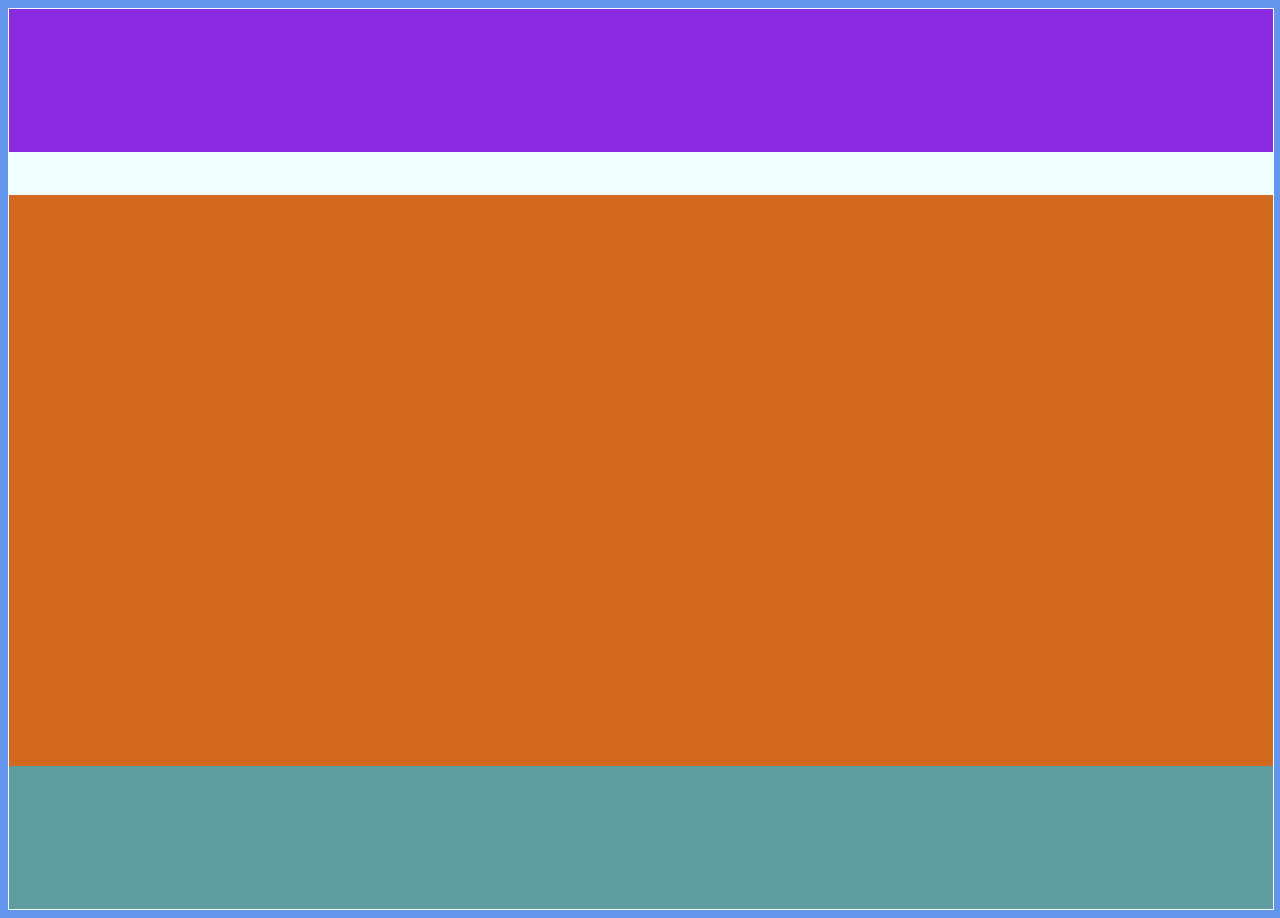
<file: 4-01042022/index.html>
<!DOCTYPE html>
<html lang="en">
<head>
    <meta charset="UTF-8">
    <meta http-equiv="X-UA-Compatible" content="IE=edge">
    <meta name="viewport" content="width=device-width, initial-scale=1.0">
    <title>Document</title>
    <link rel="stylesheet" href="css/styles.css">
</head>
<body>
    <div id="container">
        <div id="div1"></div>
        <div id="div2"></div>
        <div id="div3"></div>
        <div id="div4"></div>
    </div>
</body>
</html>
</file>
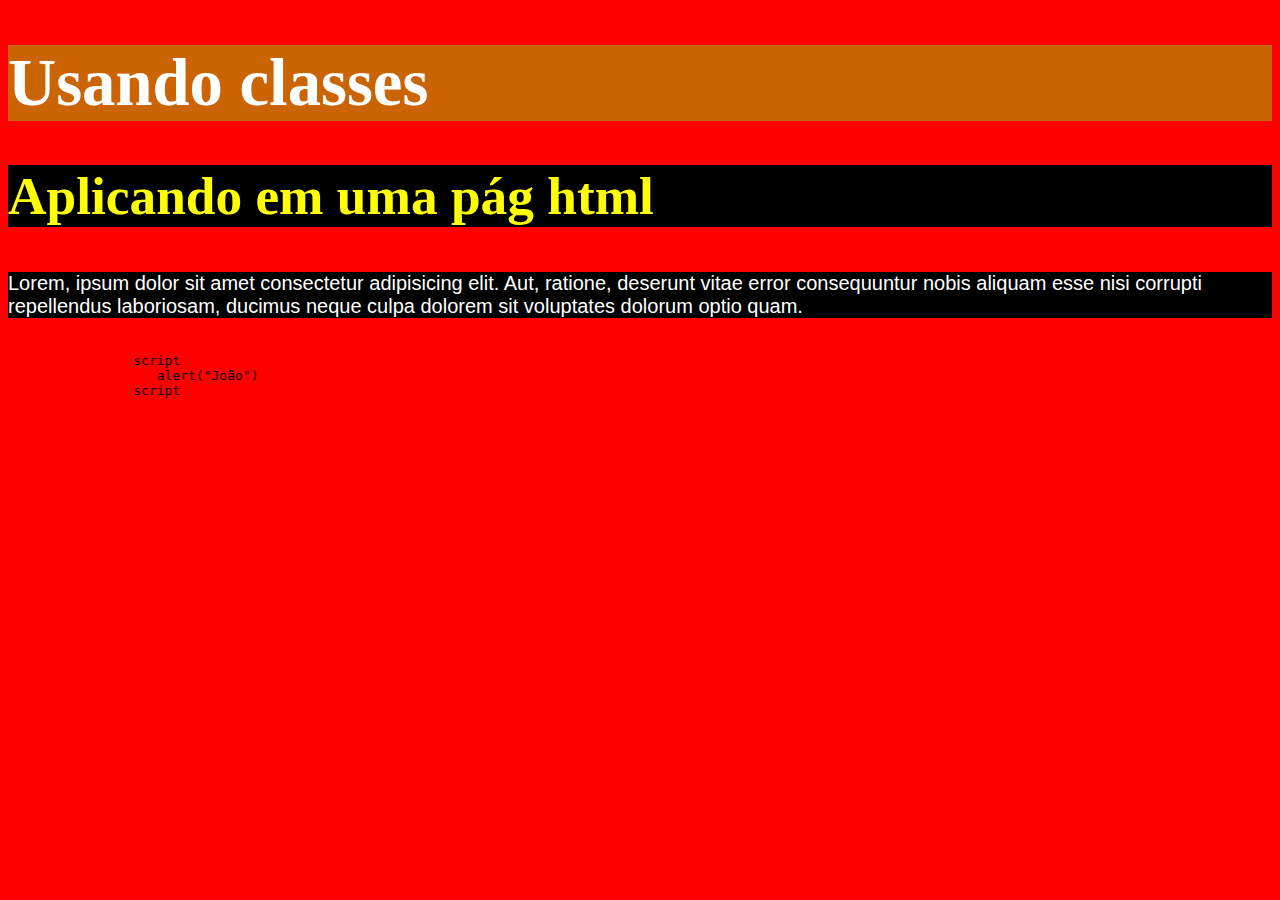
<file: 5-04042022/index.html>
<!DOCTYPE html>
<html lang="pt-BR">
<head>
    <meta charset="UTF-8">
    <meta http-equiv="X-UA-Compatible" content="IE=edge">
    <meta name="viewport" content="width=device-width, initial-scale=1.0">
    <title>Usando classes</title>
    <link rel="stylesheet" href="css/styles.css">
</head>
<body class="bgVermelho">  
    
    <h1 class="bgLaranja txBranco t1">Usando classes</h1>

    <h2 class="bgPreto txAmarelo t2">Aplicando em uma pág  html</h2>
    <div class="bgPreto txBranco p1">
        <p>Lorem, ipsum dolor sit amet consectetur adipisicing elit. Aut, ratione, deserunt vitae error consequuntur nobis aliquam esse nisi corrupti repellendus laboriosam, ducimus neque culpa dolorem sit voluptates dolorum optio quam.</p>
    </div>
    <div>
        <pre>
            <code>
                script
                   alert("João")
                script

             </code>
    </pre>
    </div>
    
</body>
</html>
</file>
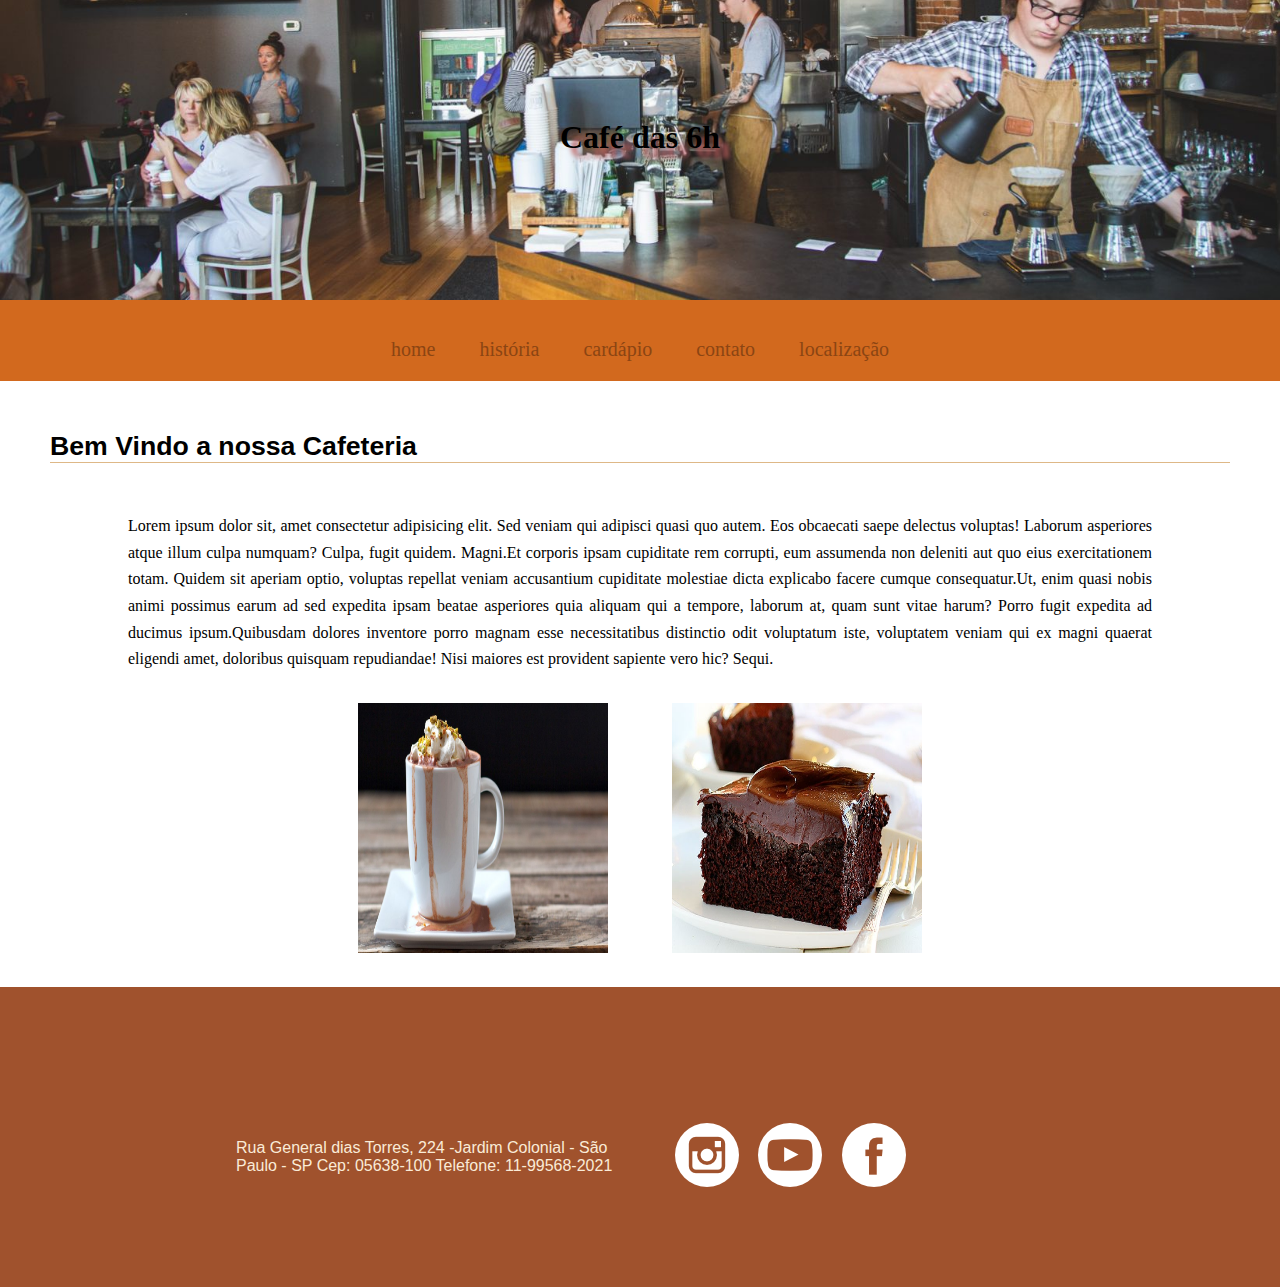
<file: 5-04042022/Cafeteria/index.html>
<!DOCTYPE html>
<html lang="pt-BR">
<head>
    <meta charset="UTF-8">
    <meta http-equiv="X-UA-Compatible" content="IE=edge">
    <meta name="viewport" content="width=device-width, initial-scale=1.0">
    <title>Café das 6h</title>
    <!-- link para o arquivo de css -->
    <link rel="stylesheet" href="css/styles.css">
</head>
<body>
    <!-- Definir o cabeçalho da página com uma 
        imagem de fundo e um texto para indentificar 
        o titulo da página com a tag h1  -->

        <header>
            <a href= "#" onclick=" abrir()">&#9776;</a>
            <h1>Café das 6h</h1>
        </header>
        
        <nav>
            <a href="#"id="fechar" onclick="fechar()"> &times; </a>
            <ul>
                <li><a href="index.html">home</a></li>
                <li><a href="historia.html">história</a></li>
                <li><a href="cardapio.html">cardápio</a></li>
                <li><a href="contato.html">contato</a></li>
                <li><a href="localizacao.html">localização</a></li>
            </ul>
        </nav>

        <main>
           <h2>Bem Vindo a nossa Cafeteria</h2>
            <div id="home">
                <p><span>Lorem ipsum dolor sit, amet consectetur adipisicing elit. Sed veniam qui adipisci quasi quo autem. Eos obcaecati saepe delectus voluptas! Laborum asperiores atque illum culpa numquam? Culpa, fugit quidem. Magni.</span><span>Et corporis ipsam cupiditate rem corrupti, eum assumenda non deleniti aut quo eius exercitationem totam. Quidem sit aperiam optio, voluptas repellat veniam accusantium cupiditate molestiae dicta explicabo facere cumque consequatur.</span><span>Ut, enim quasi nobis animi possimus earum ad sed expedita ipsam beatae asperiores quia aliquam qui a tempore, laborum at, quam sunt vitae harum? Porro fugit expedita ad ducimus ipsum.</span><span>Quibusdam dolores inventore porro magnam esse necessitatibus distinctio odit voluptatum iste, voluptatem veniam qui ex magni quaerat eligendi amet, doloribus quisquam repudiandae! Nisi maiores est provident sapiente vero hic? Sequi.</span></p>
            </div>
            
            <div id="imgHome">
                <img src="img/bebida8.jpg" alt="Pessoas na Cafeteria">
                <img src="img/cake3.jpg" alt="Pessoas na Cafeteria">
            </div>
    

    


        </main>

        <footer>
            <div id="endereco">
                <p>Rua General dias Torres, 224
                    -Jardim Colonial - São Paulo - SP
                     Cep: 05638-100
                    Telefone: 11-99568-2021
            
                </p>
            </div>
            
            <div id="redes">
                <ul>
                    <li><a href="http://www.instagram.com" target="_blank"><img src="img/instagram.png" alt="Nosso instagram"></a></li>
                    <li><a href="http://www.youtube.com"target="_blank"><img src="img/youtube.png" alt="Nosso youtube"></a></li>
                    <li><a href="http://www.facebook.com"target="_blank"><img src="img/facebook.png" alt="Nosso facebook"></a></li>
                </ul>
            </div>
        </footer>

        <script>
           function abrir(){
               document.getElementsByTagName("nav")[0].style.left="0px";
           }
            
           function fechar(){
            document.getElementsByTagName("nav")[0].style.left="-150px";

           }
        </script>
</body>
</html>
</file>
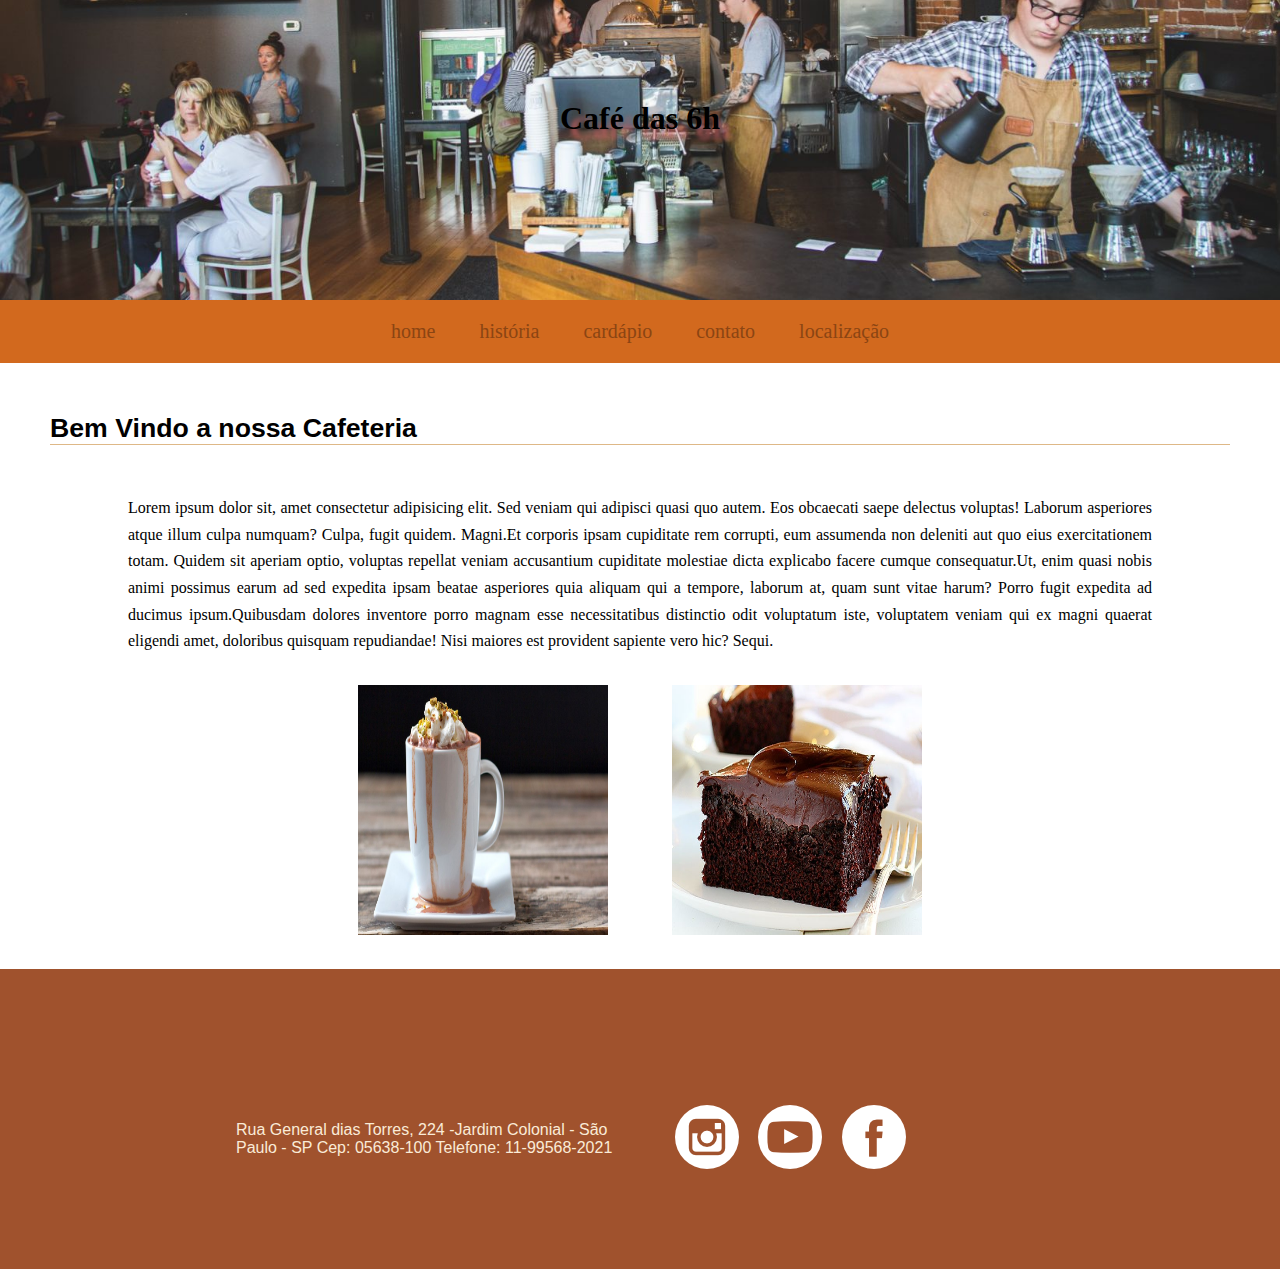
<file: 3-31032022/2-30032022/Cafeteria/index.html>
<!DOCTYPE html>
<html lang="pt-BR">
<head>
    <meta charset="UTF-8">
    <meta http-equiv="X-UA-Compatible" content="IE=edge">
    <meta name="viewport" content="width=device-width, initial-scale=1.0">
    <title>Café das 6h</title>
    <!-- link para o arquivo de css -->
    <link rel="stylesheet" href="css/styles.css">
</head>
<body>
    <!-- Definir o cabeçalho da página com uma 
        imagem de fundo e um texto para indentificar 
        o titulo da página com a tag h1  -->

        <header>
            <h1>Café das 6h</h1>
        </header>
        
        <nav>
            <ul>
                <li><a href="index.html">home</a></li>
                <li><a href="historia.html">história</a></li>
                <li><a href="cardapio.html">cardápio</a></li>
                <li><a href="contato.html">contato</a></li>
                <li><a href="localizacao.html">localização</a></li>
            </ul>
        </nav>

        <main>
           <h2>Bem Vindo a nossa Cafeteria</h2>
            <div id="home">
                <p><span>Lorem ipsum dolor sit, amet consectetur adipisicing elit. Sed veniam qui adipisci quasi quo autem. Eos obcaecati saepe delectus voluptas! Laborum asperiores atque illum culpa numquam? Culpa, fugit quidem. Magni.</span><span>Et corporis ipsam cupiditate rem corrupti, eum assumenda non deleniti aut quo eius exercitationem totam. Quidem sit aperiam optio, voluptas repellat veniam accusantium cupiditate molestiae dicta explicabo facere cumque consequatur.</span><span>Ut, enim quasi nobis animi possimus earum ad sed expedita ipsam beatae asperiores quia aliquam qui a tempore, laborum at, quam sunt vitae harum? Porro fugit expedita ad ducimus ipsum.</span><span>Quibusdam dolores inventore porro magnam esse necessitatibus distinctio odit voluptatum iste, voluptatem veniam qui ex magni quaerat eligendi amet, doloribus quisquam repudiandae! Nisi maiores est provident sapiente vero hic? Sequi.</span></p>
            </div>
            
            <div id="imgHome">
                <img src="img/bebida8.jpg" alt="Pessoas na Cafeteria">
                <img src="img/cake3.jpg" alt="Pessoas na Cafeteria">
            </div>
    

    


        </main>

        <footer>
            <div id="endereco">
                <p>Rua General dias Torres, 224
                    -Jardim Colonial - São Paulo - SP
                     Cep: 05638-100
                    Telefone: 11-99568-2021
            
                </p>
            </div>
            
            <div id="redes">
                <ul>
                    <li><a href="http://www.instagram.com" target="_blank"><img src="img/instagram.png" alt="Nosso instagram"></a></li>
                    <li><a href="http://www.youtube.com"target="_blank"><img src="img/youtube.png" alt="Nosso youtube"></a></li>
                    <li><a href="http://www.facebook.com"target="_blank"><img src="img/facebook.png" alt="Nosso facebook"></a></li>
                </ul>
            </div>
        </footer>
</body>
</html>
</file>
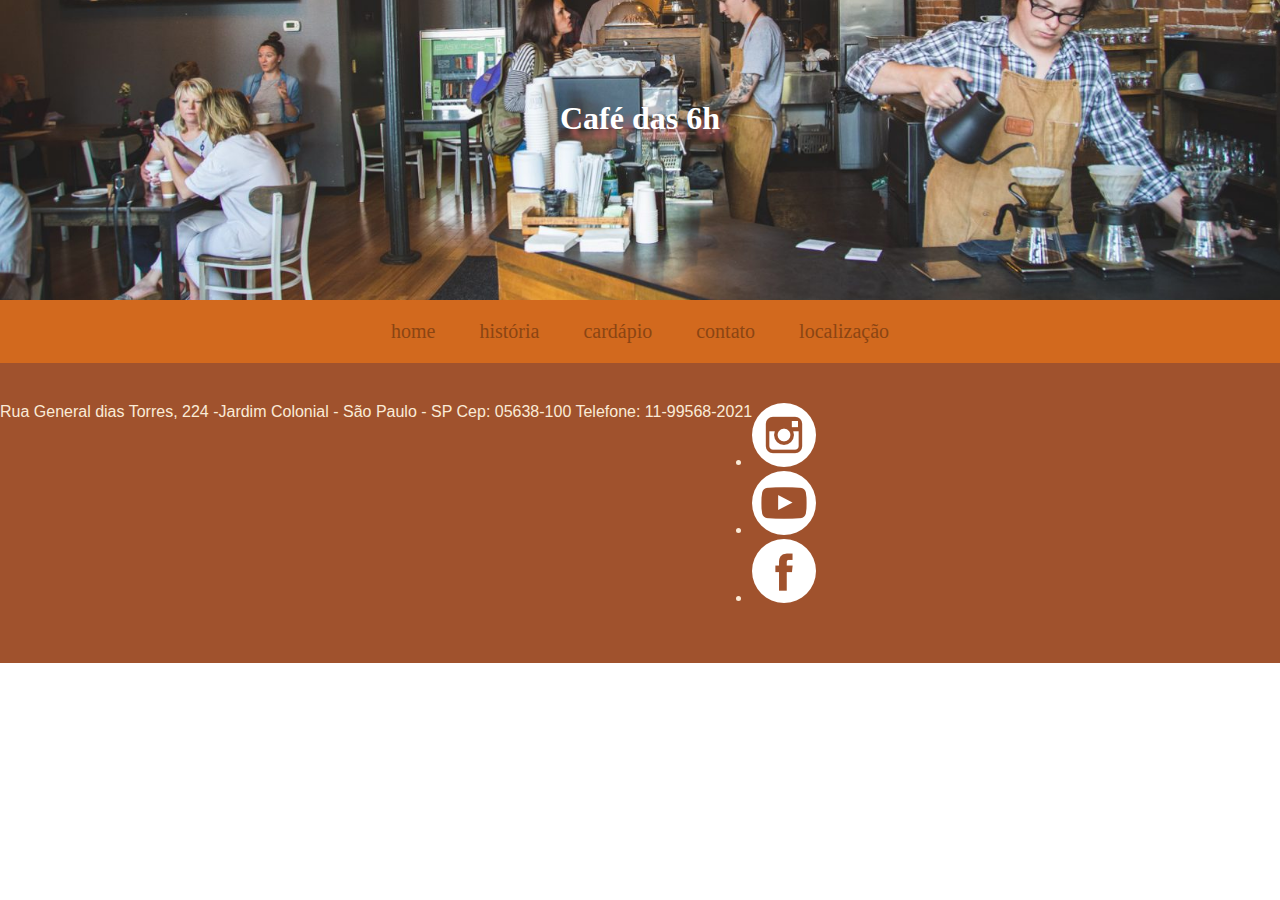
<file: 2-30032022/Cafeteria/template.html>
<!DOCTYPE html>
<html lang="pt-BR">
<head>
    <meta charset="UTF-8">
    <meta http-equiv="X-UA-Compatible" content="IE=edge">
    <meta name="viewport" content="width=device-width, initial-scale=1.0">
    <title>Café das 6h</title>
    <!-- link para o arquivo de css -->
    <link rel="stylesheet" href="css/styles.css">
</head>
<body>
    <!-- Definir o cabeçalho da página com uma 
        imagem de fundo e um texto para indentificar 
        o titulo da página com a tag h1  -->

        <header>
            <h1>Café das 6h</h1>
        </header>
        
        <nav>
            <ul>
                <li><a href="inde.html">home</a></li>
                <li><a href="historia.html">história</a></li>
                <li><a href="cardapio.html">cardápio</a></li>
                <li><a href="contato.html">contato</a></li>
                <li><a href="localizacao">localização</a></li>
            </ul>
        </nav>

        <main></main>

        <footer>
            <div id="endereco"></div>
            <p>Rua General dias Torres, 224
                -Jardim Colonial - São Paulo - SP
                 Cep: 05638-100
                Telefone: 11-99568-2021
        
            </p>
            <div id="redes">
                <ul>
                    <li><a href="http://www.instagram.com"><img src="img/instagram.png" alt="Nosso instagram"></a></li>
                    <li><a href="http://www.youtube.com"><img src="img/youtube.png" alt="Nosso youtube"></a></li>
                    <li><a href="http://www.facebook.com"><img src="img/facebook.png" alt="Nosso facebook"></a></li>
                </ul>
            </div>
        </footer>
</body>
</html>
</file>
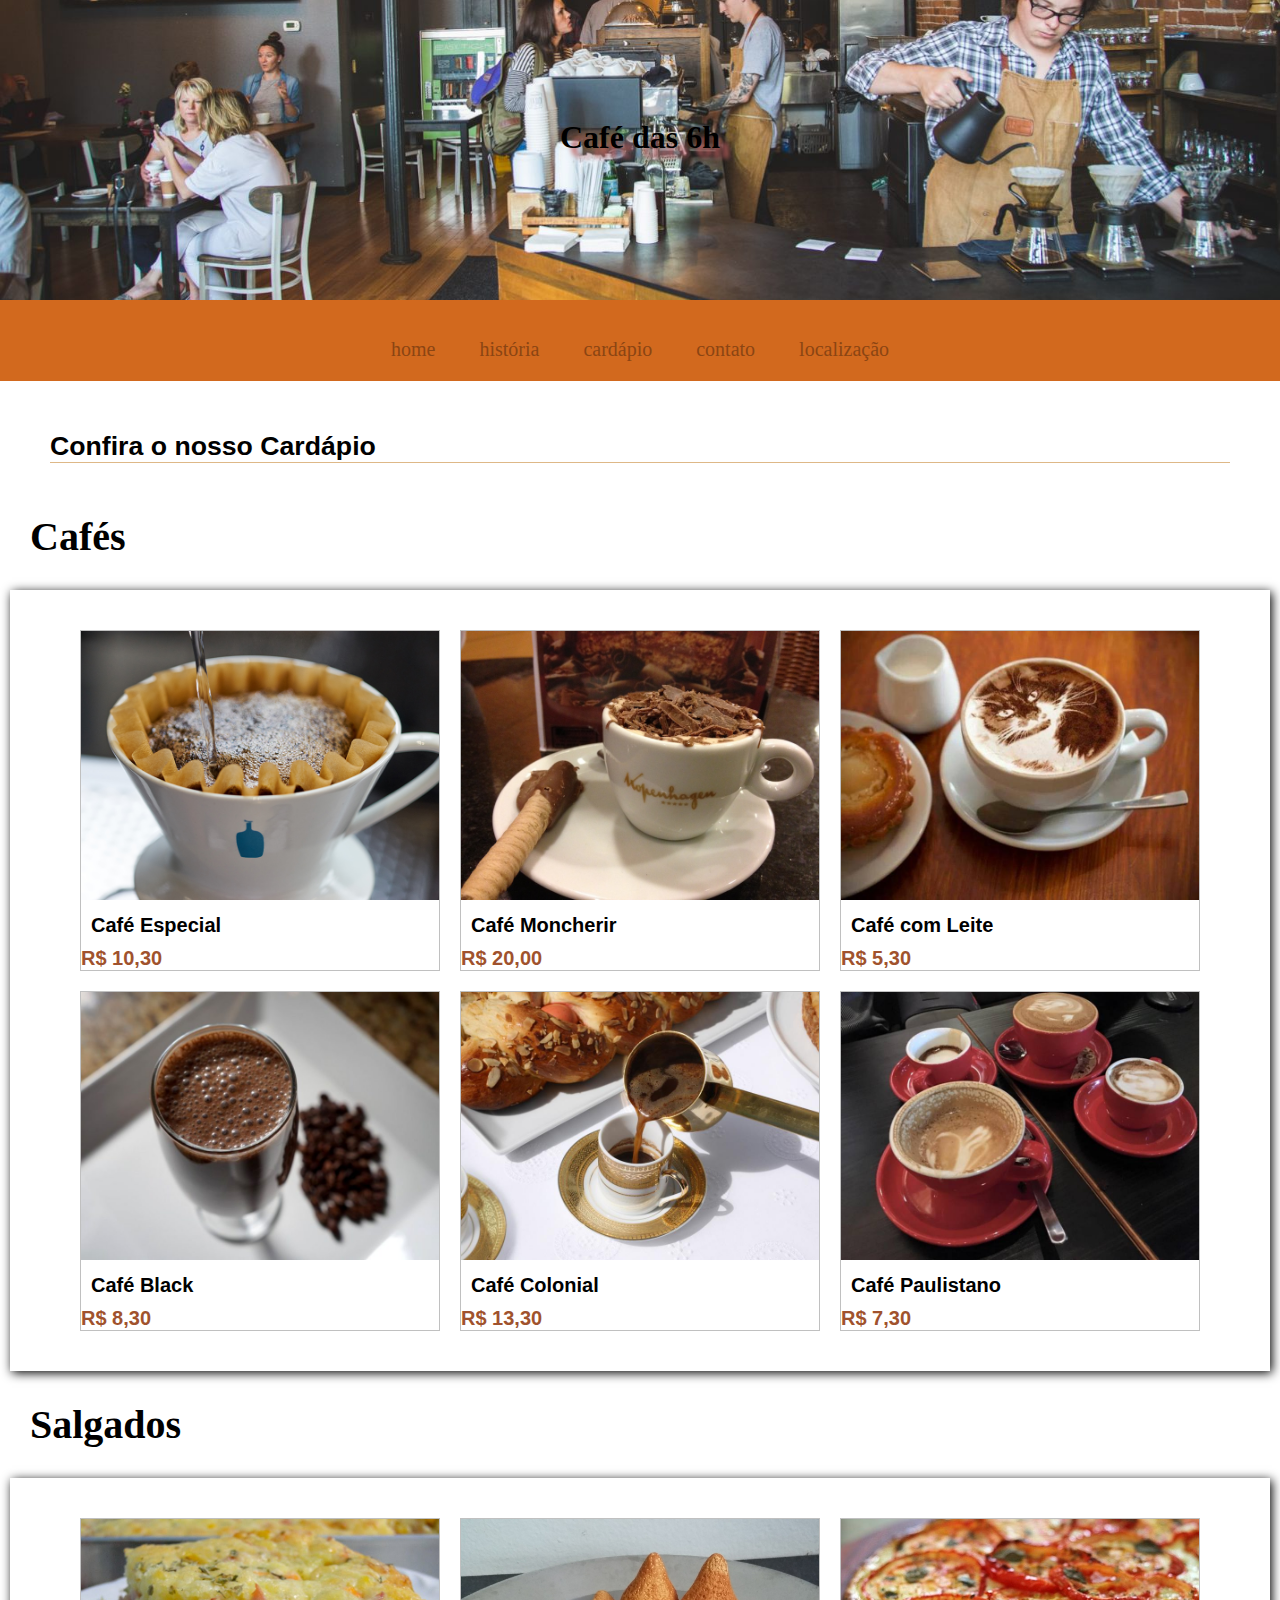
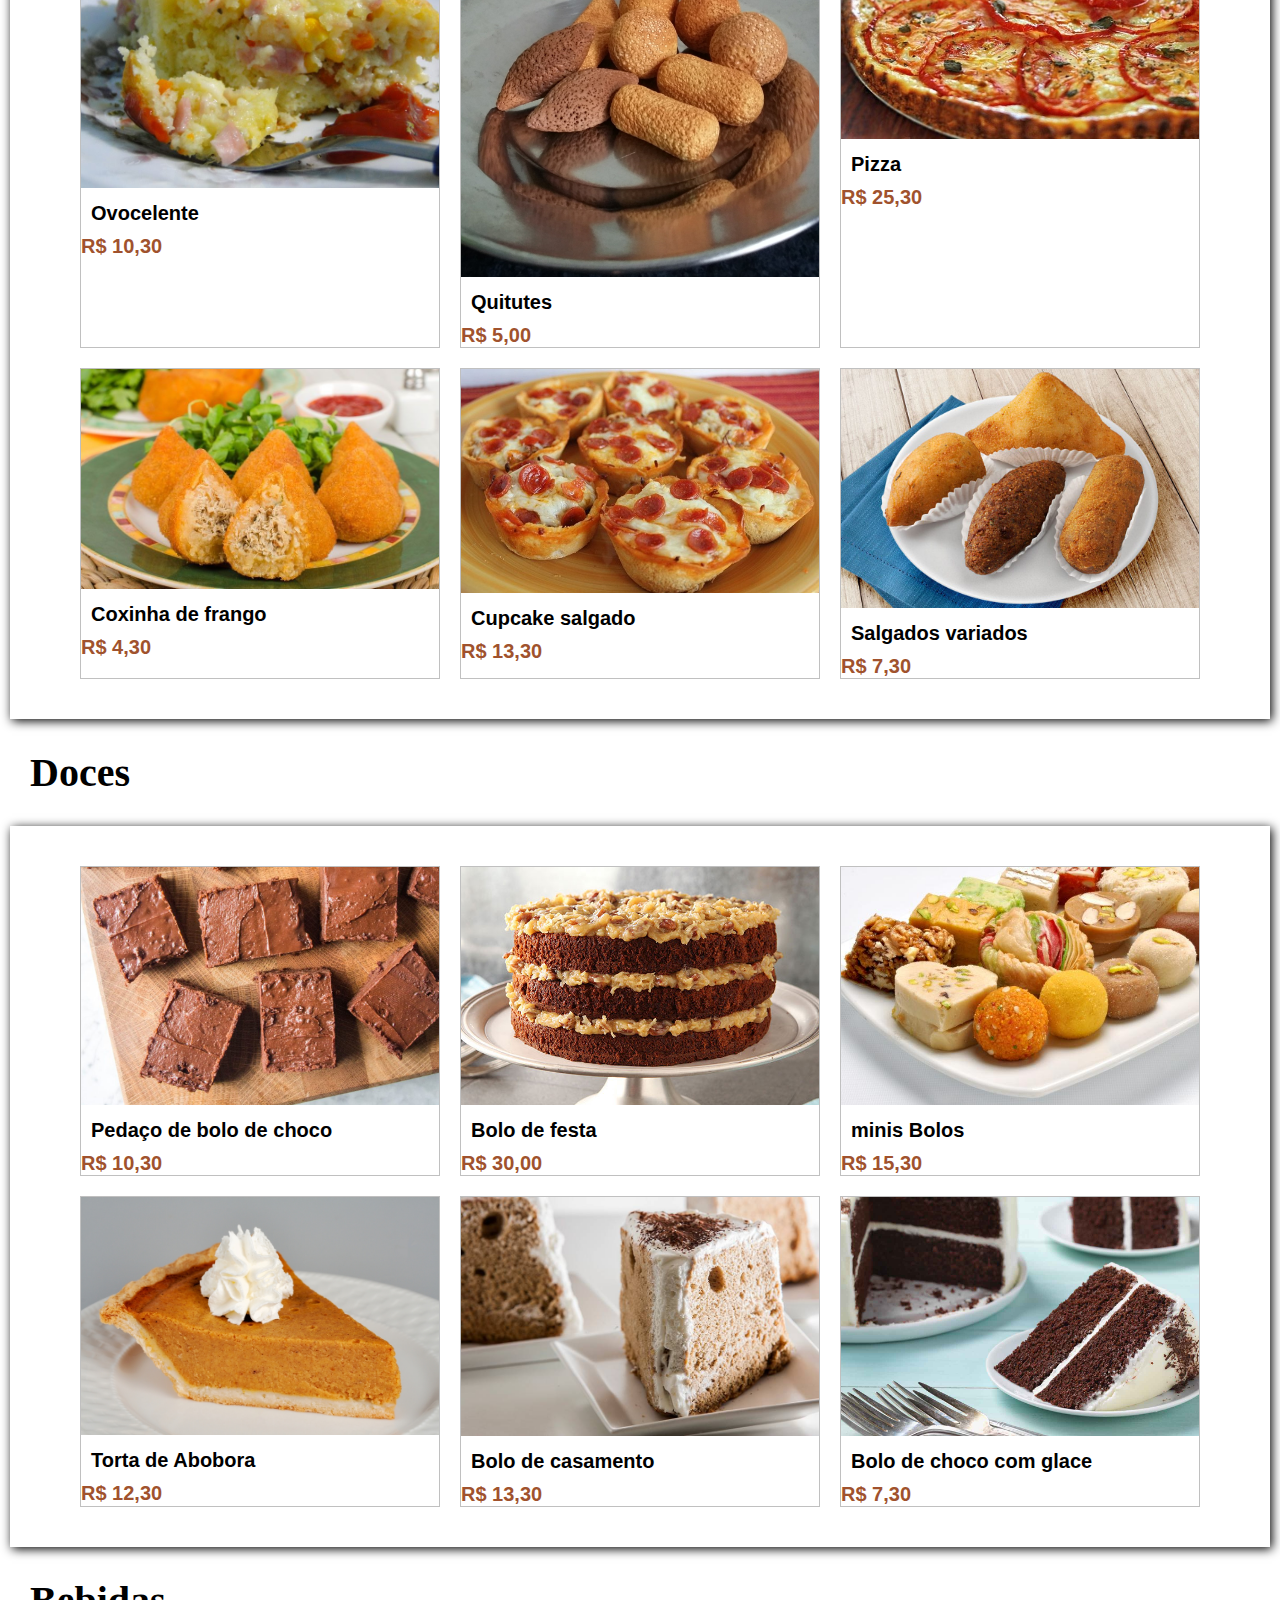
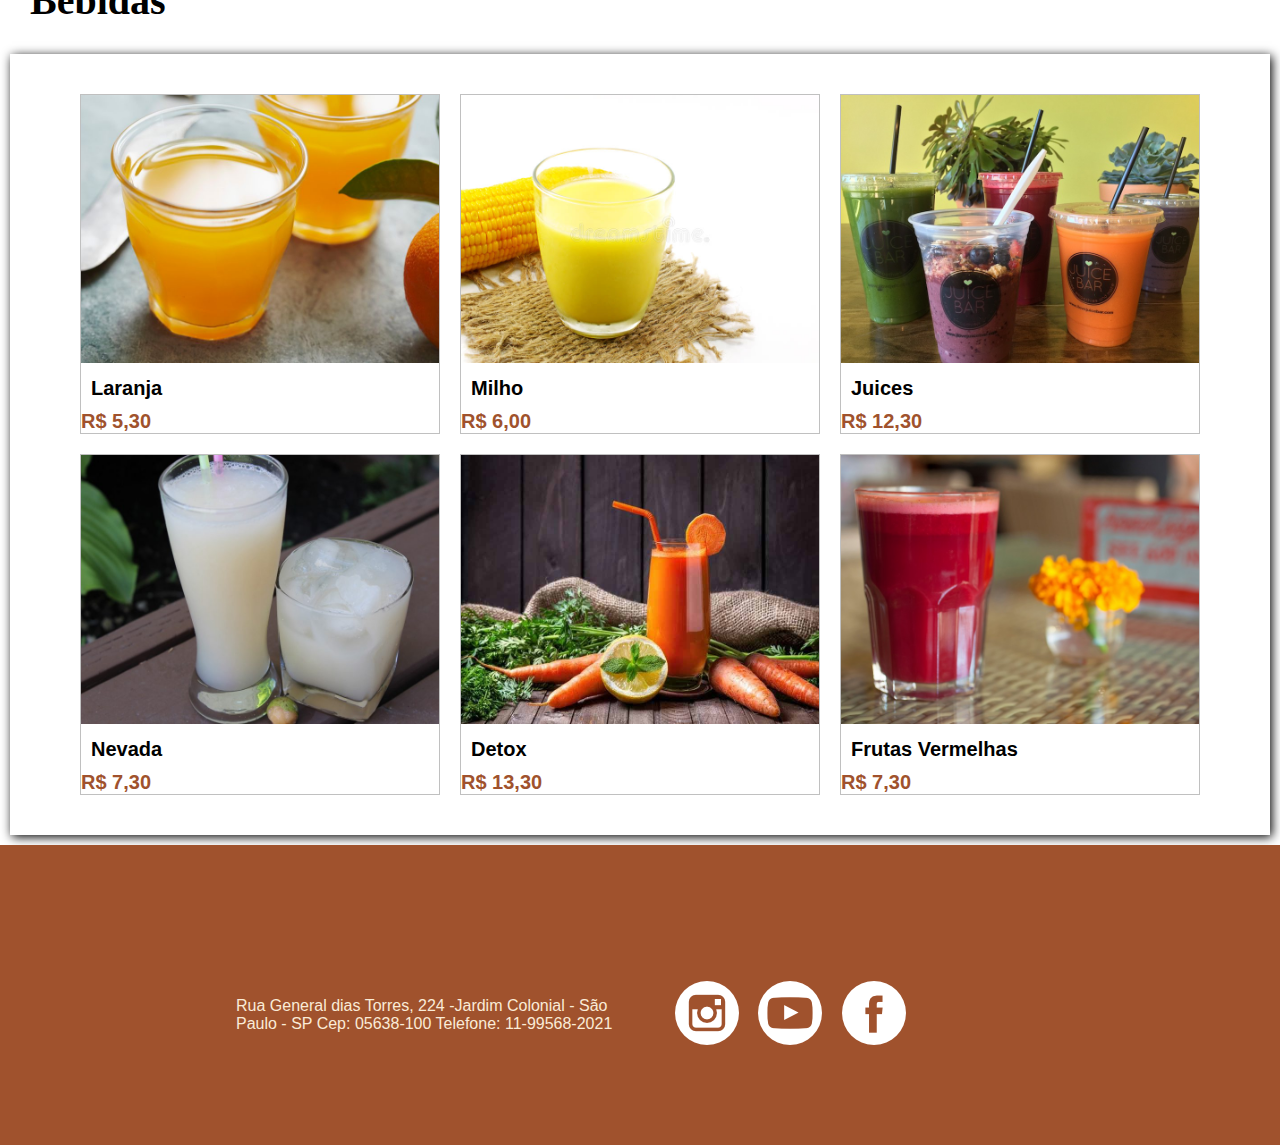
<file: 5-04042022/Cafeteria/cardapio.html>
<!DOCTYPE html>
<html lang="pt-BR">
<head>
    <meta charset="UTF-8">
    <meta http-equiv="X-UA-Compatible" content="IE=edge">
    <meta name="viewport" content="width=device-width, initial-scale=1.0">
    <title>Café das 6h</title>
    <!-- link para o arquivo de css -->
    <link rel="stylesheet" href="css/styles.css">
</head>
<body>
    <!-- Definir o cabeçalho da página com uma 
        imagem de fundo e um texto para indentificar 
        o titulo da página com a tag h1  -->

        <header>
          <a href= "#" onclick=" abrir()">&#9776;</a>
            <h1>Café das 6h</h1>
        </header>
        
        <nav>
          <a href="#"id="fechar" onclick="fechar()"> &times; </a>
            <ul>
                <li><a href="index.html">home</a></li>
                <li><a href="historia.html">história</a></li>
                <li><a href="cardapio.html">cardápio</a></li>
                <li><a href="contato.html">contato</a></li>
                <li><a href="localizacao.html">localização</a></li>
            </ul>
        </nav>

        <main>
          <h2>Confira o nosso Cardápio</h2>
          <h3>Cafés</h3>
          <!-- inicio da linha dos Cafés -->
            <div id="linha">
              <div>
                <img src="img/cafe9.jpg" alt="Café Especial">  
                <h4>Café Especial</h4>
                <p>R$ 10,30</p>
              </div>

              <div>
                <img src="img/cafe6.jpg" alt="Café Moicano">  
                <h4>Café Moncherir</h4>
                <p>R$ 20,00</p>
              </div>

              <div>
                <img src="img/cafe14.jpg" alt="Café com Leite">  
                <h4>Café com Leite</h4>
                <p>R$ 5,30</p>
              </div>

              <div>
                <img src="img/cafe11.jpg" alt="Café black">  
                <h4>Café Black</h4>
                <p>R$ 8,30</p>
              </div>

              <div>
                <img src="img/cafe3.jpg" alt="Café Colonia">  
                <h4>Café Colonial</h4>
                <p>R$ 13,30</p>
              </div>
             
              <div>
                <img src="img/cafe8.jpg" alt="Café Paulistano">  
                <h4>Café Paulistano</h4>
                <p>R$ 7,30</p>
              </div>
            </div>
            <!-- fim da linha dos cafés -->

            <h3>Salgados</h3>
            <!-- inicio da linha dos Salgados -->
              <div id="linha">
                <div>
                  <img src="img/salgado1.jpg" alt="Omelete">  
                  <h4>Ovocelente</h4>
                  <p>R$ 10,30</p>
                </div>
  
                <div>
                  <img src="img/salgado2.jpg" alt="Café Moicano">  
                  <h4>Quitutes</h4>
                  <p>R$ 5,00</p>
                </div>
  
                <div>
                  <img src="img/salgado5.jpg" alt="Café com Leite">  
                  <h4>Pizza</h4>
                  <p>R$ 25,30</p>
                </div>
  
                <div>
                  <img src="img/salgado3.jpg" alt="Café black">  
                  <h4>Coxinha de frango</h4>
                  <p>R$ 4,30</p>
                </div>
  
                <div>
                  <img src="img/salgado4.jpg" alt="Café Colonia">  
                  <h4>Cupcake salgado</h4>
                  <p>R$ 13,30</p>
                </div>
               
                <div>
                  <img src="img/salgado10.jpg" alt="Café Paulistano">  
                  <h4>Salgados variados</h4>
                  <p>R$ 7,30</p>
                </div>
              </div>
              <!-- fim da linha dos Salgados -->

              <h3>Doces</h3>
            <!-- inicio da linha dos Doces-->
              <div id="linha">
                <div>
                  <img src="img/doce.jpg" alt="Omelete">  
                  <h4>Pedaço de bolo de choco</h4>
                  <p>R$ 10,30</p>
                </div>
  
                <div>
                  <img src="img/doce1.jpg" alt="Café Moicano">  
                  <h4>Bolo de festa</h4>
                  <p>R$ 30,00</p>
                </div>
  
                <div>
                  <img src="img/doce2.jpg" alt="Café com Leite">  
                  <h4>minis Bolos</h4>
                  <p>R$ 15,30</p>
                </div>
  
                <div>
                  <img src="img/doce4.jpg" alt="Café black">  
                  <h4>Torta de Abobora</h4>
                  <p>R$ 12,30</p>
                </div>
  
                <div>
                  <img src="img/doce6.jpg" alt="Café Colonia">  
                  <h4>Bolo de casamento</h4>
                  <p>R$ 13,30</p>
                </div>
               
                <div>
                  <img src="img/cake2.jpg" alt="Café Paulistano">  
                  <h4>Bolo de choco com glace</h4>
                  <p>R$ 7,30</p>
                </div>
              </div>
              <!-- fim da linha dos Doces -->

              <h3>Bebidas</h3>
            <!-- inicio da linha dos Bebidas -->
              <div id="linha">
                <div>
                  <img src="img/suco1.jpg" alt="Omelete">  
                  <h4>Laranja</h4>
                  <p>R$ 5,30</p>
                </div>
  
                <div>
                  <img src="img/suco2.jpg" alt="Café Moicano">  
                  <h4>Milho</h4>
                  <p>R$ 6,00</p>
                </div>
  
                <div>
                  <img src="img/suco3.jpg" alt="Café com Leite">  
                  <h4>Juices</h4>
                  <p>R$ 12,30</p>
                </div>
  
                <div>
                  <img src="img/suco8.jpg" alt="Café black">  
                  <h4>Nevada</h4>
                  <p>R$ 7,30</p>
                </div>
  
                <div>
                  <img src="img/suco5.jpg" alt="Café Colonia">  
                  <h4>Detox</h4>
                  <p>R$ 13,30</p>
                </div>
               
                <div>
                  <img src="img/suco6.jpg" alt="Café Paulistano">  
                  <h4>Frutas Vermelhas</h4>
                  <p>R$ 7,30</p>
                </div>
              </div>
              <!-- fim da linha dos Bebidas -->




        </main>

        <footer>
            <div id="endereco">
                <p>Rua General dias Torres, 224
                    -Jardim Colonial - São Paulo - SP
                     Cep: 05638-100
                    Telefone: 11-99568-2021
            
                </p>
            </div>
            
            <div id="redes">
                <ul>
                    <li><a href="http://www.instagram.com" target="_blank"><img src="img/instagram.png" alt="Nosso instagram"></a></li>
                    <li><a href="http://www.youtube.com"target="_blank"><img src="img/youtube.png" alt="Nosso youtube"></a></li>
                    <li><a href="http://www.facebook.com"target="_blank"><img src="img/facebook.png" alt="Nosso facebook"></a></li>
                </ul>
            </div>
        </footer>
        <script>
          function abrir(){
              document.getElementsByTagName("nav")[0].style.left="0px";
          }
           
          function fechar(){
           document.getElementsByTagName("nav")[0].style.left="-150px";

          }
       </script>
</body>
</html>
</file>
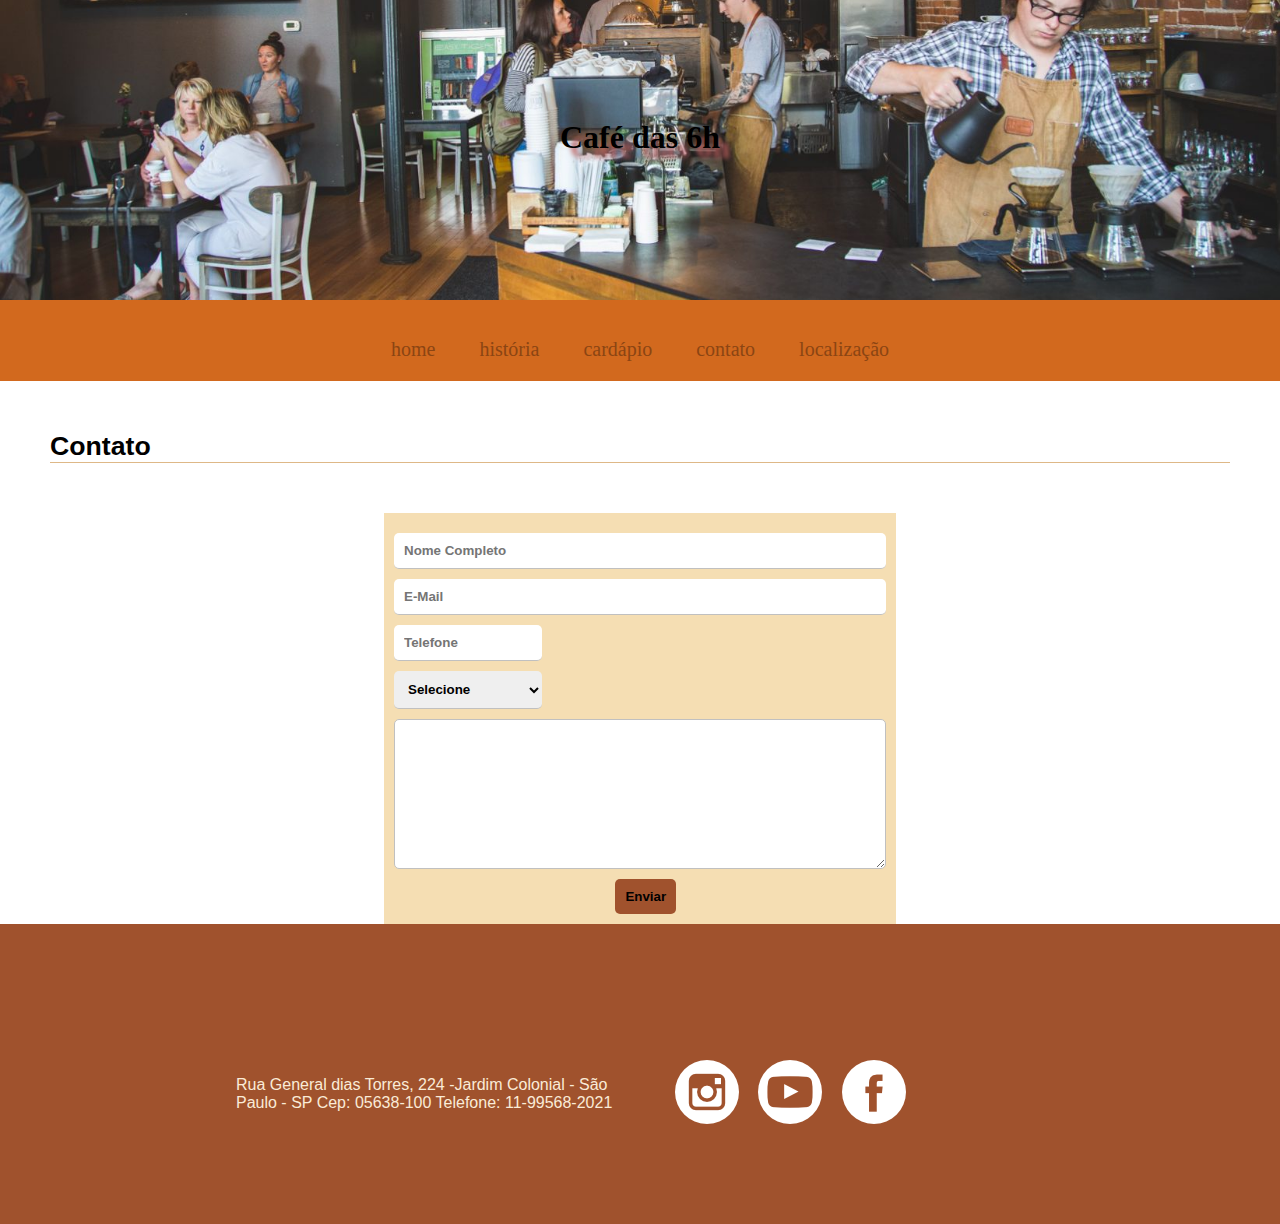
<file: 5-04042022/Cafeteria/Contato.html>
<!DOCTYPE html>
<html lang="pt-BR">
<head>
    <meta charset="UTF-8">
    <meta http-equiv="X-UA-Compatible" content="IE=edge">
    <meta name="viewport" content="width=device-width, initial-scale=1.0">
    <title>Café das 6h</title>
    <!-- link para o arquivo de css -->
    <link rel="stylesheet" href="css/styles.css">
</head>
<body>
    <!-- Definir o cabeçalho da página com uma 
        imagem de fundo e um texto para indentificar 
        o titulo da página com a tag h1  -->

        <header>
            <a href= "#" onclick=" abrir()">&#9776;</a>
            <h1>Café das 6h</h1>
        </header>
        
        <nav>
            <a href="#"id="fechar" onclick="fechar()"> &times; </a>
            <ul>
                <li><a href="index.html">home</a></li>
                <li><a href="historia.html">história</a></li>
                <li><a href="cardapio.html">cardápio</a></li>
                <li><a href="contato.html">contato</a></li>
                <li><a href="localizacao.html">localização</a></li>
            </ul>
        </nav>

        <main>
            <h2>Contato</h2>
            <form action="">
                <input type="text" placeholder="Nome Completo" required>
                <input type="email" placeholder="E-Mail"required>
                <input type="tel" placeholder="Telefone">
                <select name="" id="">
                  <option value="selecione">Selecione</option>
                  <option value="Sugestão">Sugestão</option>
                  <option value="Elogio">Elogio</option>
                  <option value="Dúvida">Dúvida</option>
                  <option value="Critíca">Critíca</option>
                </select>
                <textarea>

                </textarea>
                <input type="submit" value="Enviar">
            </form>
        </main>

        <footer>
            <div id="endereco">
                <p>Rua General dias Torres, 224
                    -Jardim Colonial - São Paulo - SP
                     Cep: 05638-100
                    Telefone: 11-99568-2021
            
                </p>
            </div>
            
            <div id="redes">
                <ul>
                    <li><a href="http://www.instagram.com" target="_blank"><img src="img/instagram.png" alt="Nosso instagram"></a></li>
                    <li><a href="http://www.youtube.com"target="_blank"><img src="img/youtube.png" alt="Nosso youtube"></a></li>
                    <li><a href="http://www.facebook.com"target="_blank"><img src="img/facebook.png" alt="Nosso facebook"></a></li>
                </ul>
            </div>
        </footer>
        <script>
            function abrir(){
                document.getElementsByTagName("nav")[0].style.left="0px";
            }
             
            function fechar(){
             document.getElementsByTagName("nav")[0].style.left="-150px";
 
            }
         </script>
</body>
</html>
</file>
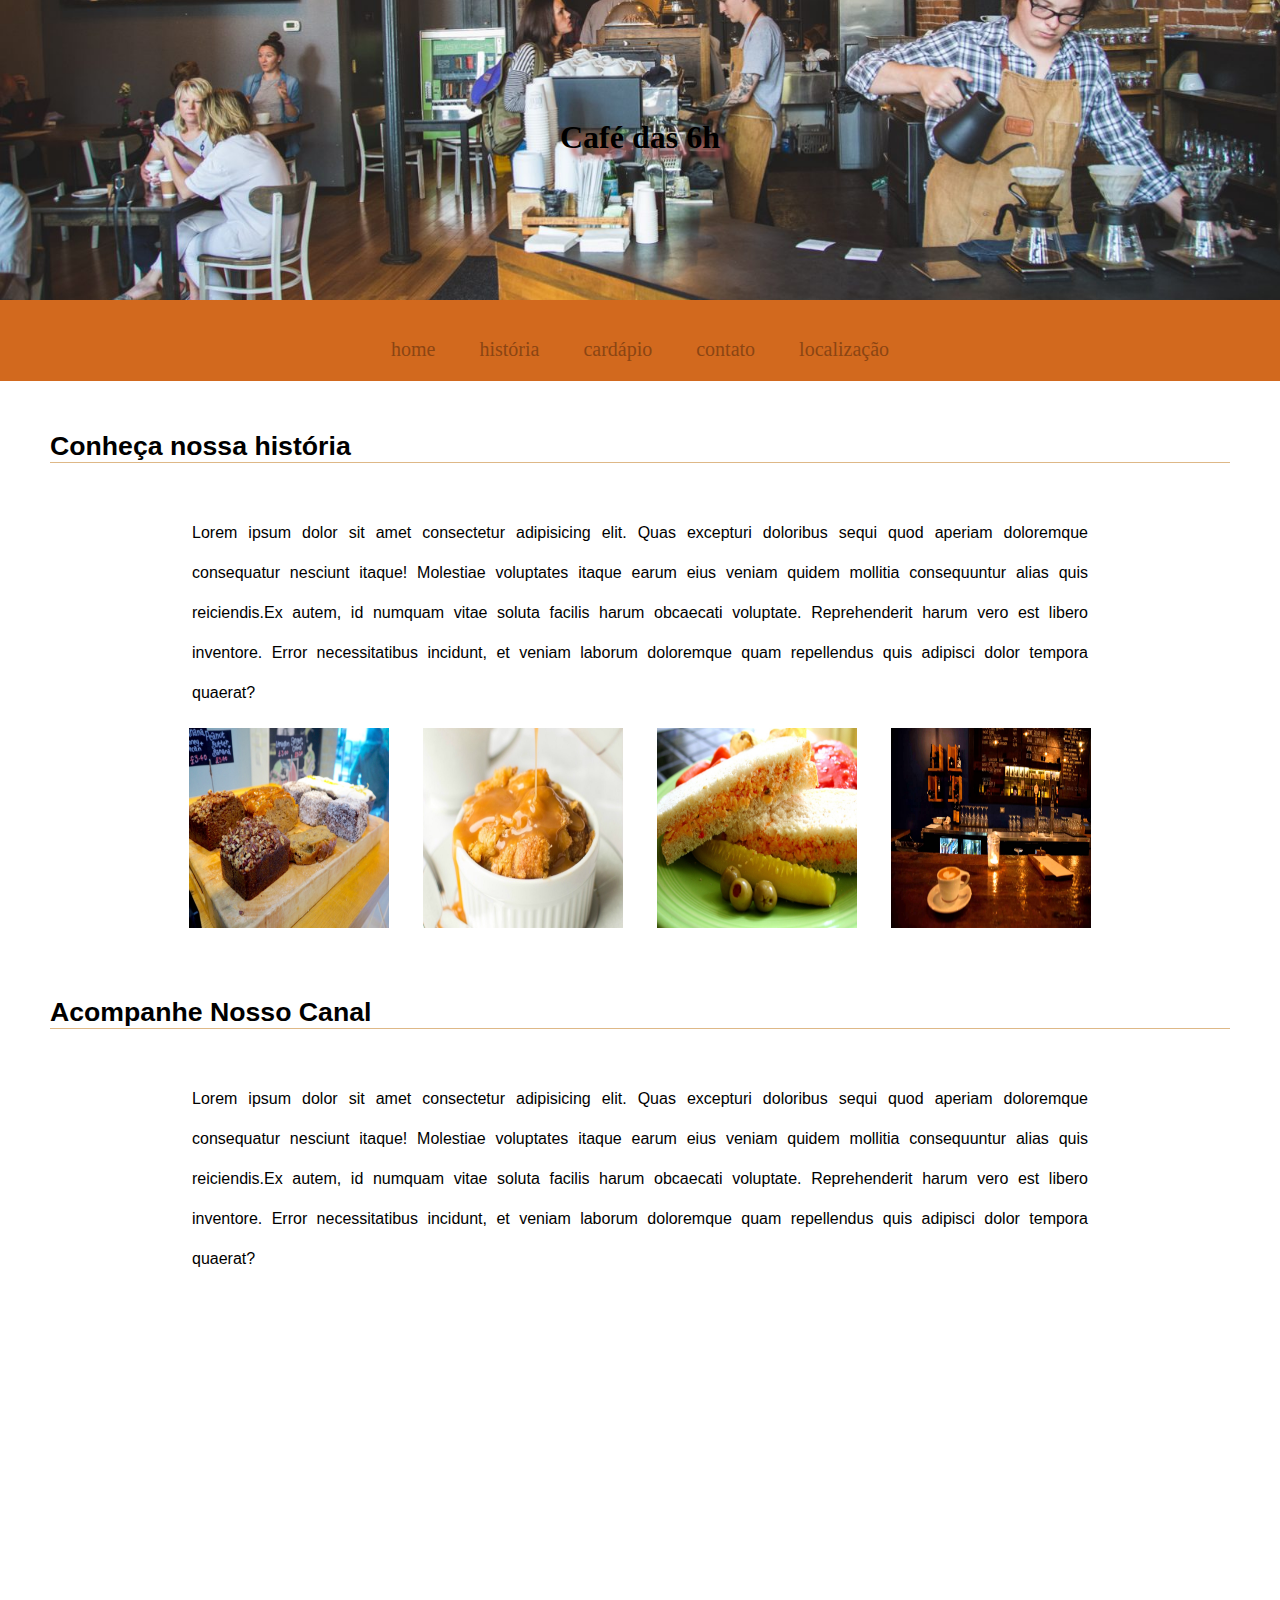
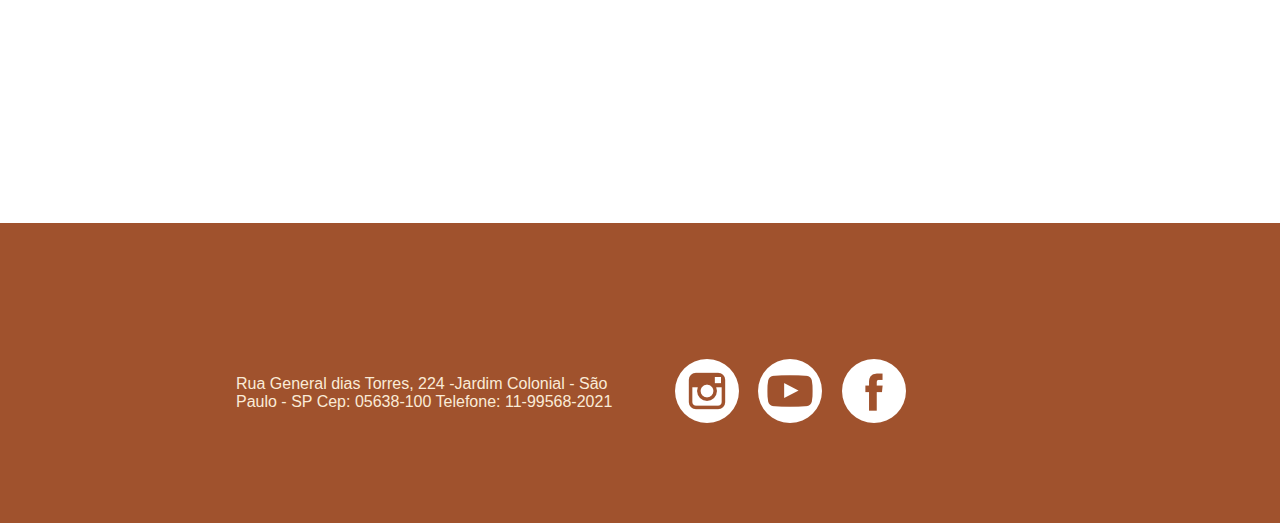
<file: 5-04042022/Cafeteria/historia.html>
<!DOCTYPE html>
<html lang="pt-BR">
<head>
    <meta charset="UTF-8">
    <meta http-equiv="X-UA-Compatible" content="IE=edge">
    <meta name="viewport" content="width=device-width, initial-scale=1.0">
    <title>Café das 6h</title>
    <!-- link para o arquivo de css -->
    <link rel="stylesheet" href="css/styles.css">
</head>
<body>
    <!-- Definir o cabeçalho da página com uma 
        imagem de fundo e um texto para indentificar 
        o titulo da página com a tag h1  -->

        <header>
            <a href= "#" onclick=" abrir()">&#9776;</a>
            <h1>Café das 6h</h1>
        </header>
        
        <nav>
            <a href="#"id="fechar" onclick="fechar()"> &times; </a>
            <ul>
                <li><a href="index.html">home</a></li>
                <li><a href="historia.html">história</a></li>
                <li><a href="cardapio.html">cardápio</a></li>
                <li><a href="contato.html">contato</a></li>
                <li><a href="localizacao.html">localização</a></li>
            </ul>
        </nav>

        <main>
           <h2>Conheça nossa história</h2>
            <div id="historia">
                <p><span>Lorem ipsum dolor sit amet consectetur adipisicing elit. Quas excepturi doloribus sequi quod aperiam doloremque consequatur nesciunt itaque! Molestiae voluptates itaque earum eius veniam quidem mollitia consequuntur alias quis reiciendis.</span><span>Ex autem, id numquam vitae soluta facilis harum obcaecati voluptate. Reprehenderit harum vero est libero inventore. Error necessitatibus incidunt, et veniam laborum doloremque quam repellendus quis adipisci dolor tempora quaerat?</span></p>
            </div>
            <div id="imgHistoria">
                <img src="img/bolos1.jpg" alt="Conheça nossos Bolos">
                <img src="img/croissant3.jpg" alt="Nossos Salgados Doces">
                <img src="img/lanche12.jpg" alt="Lanches de Qualidade">
                <img src="img/cafeteria4.jpg" alt="Visite nossas outras Lojas">
            </div>
            <h2>Acompanhe Nosso Canal</h2>
            <div id="historia">
                <p><span>Lorem ipsum dolor sit amet consectetur adipisicing elit. Quas excepturi doloribus sequi quod aperiam doloremque consequatur nesciunt itaque! Molestiae voluptates itaque earum eius veniam quidem mollitia consequuntur alias quis reiciendis.</span><span>Ex autem, id numquam vitae soluta facilis harum obcaecati voluptate. Reprehenderit harum vero est libero inventore. Error necessitatibus incidunt, et veniam laborum doloremque quam repellendus quis adipisci dolor tempora quaerat?</span></p>
            </div>
            <iframe src="https://www.youtube.com/embed/j4qNMJFYhk0" title="YouTube video player" frameborder="0" allow="accelerometer; autoplay; clipboard-write; encrypted-media; gyroscope; picture-in-picture" allowfullscreen></iframe>

        </main>

        <footer>
            <div id="endereco">
                <p>Rua General dias Torres, 224
                    -Jardim Colonial - São Paulo - SP
                     Cep: 05638-100
                    Telefone: 11-99568-2021
            
                </p>
            </div>
            
            <div id="redes">
                <ul>
                    <li><a href="http://www.instagram.com" target="_blank"><img src="img/instagram.png" alt="Nosso instagram"></a></li>
                    <li><a href="http://www.youtube.com"target="_blank"><img src="img/youtube.png" alt="Nosso youtube"></a></li>
                    <li><a href="http://www.facebook.com"target="_blank"><img src="img/facebook.png" alt="Nosso facebook"></a></li>
                </ul>
            </div>
        </footer>

        <script>
            function abrir(){
                document.getElementsByTagName("nav")[0].style.left="0px";
            }
             
            function fechar(){
             document.getElementsByTagName("nav")[0].style.left="-150px";
 
            }
         </script>
</body>
</html>
</file>
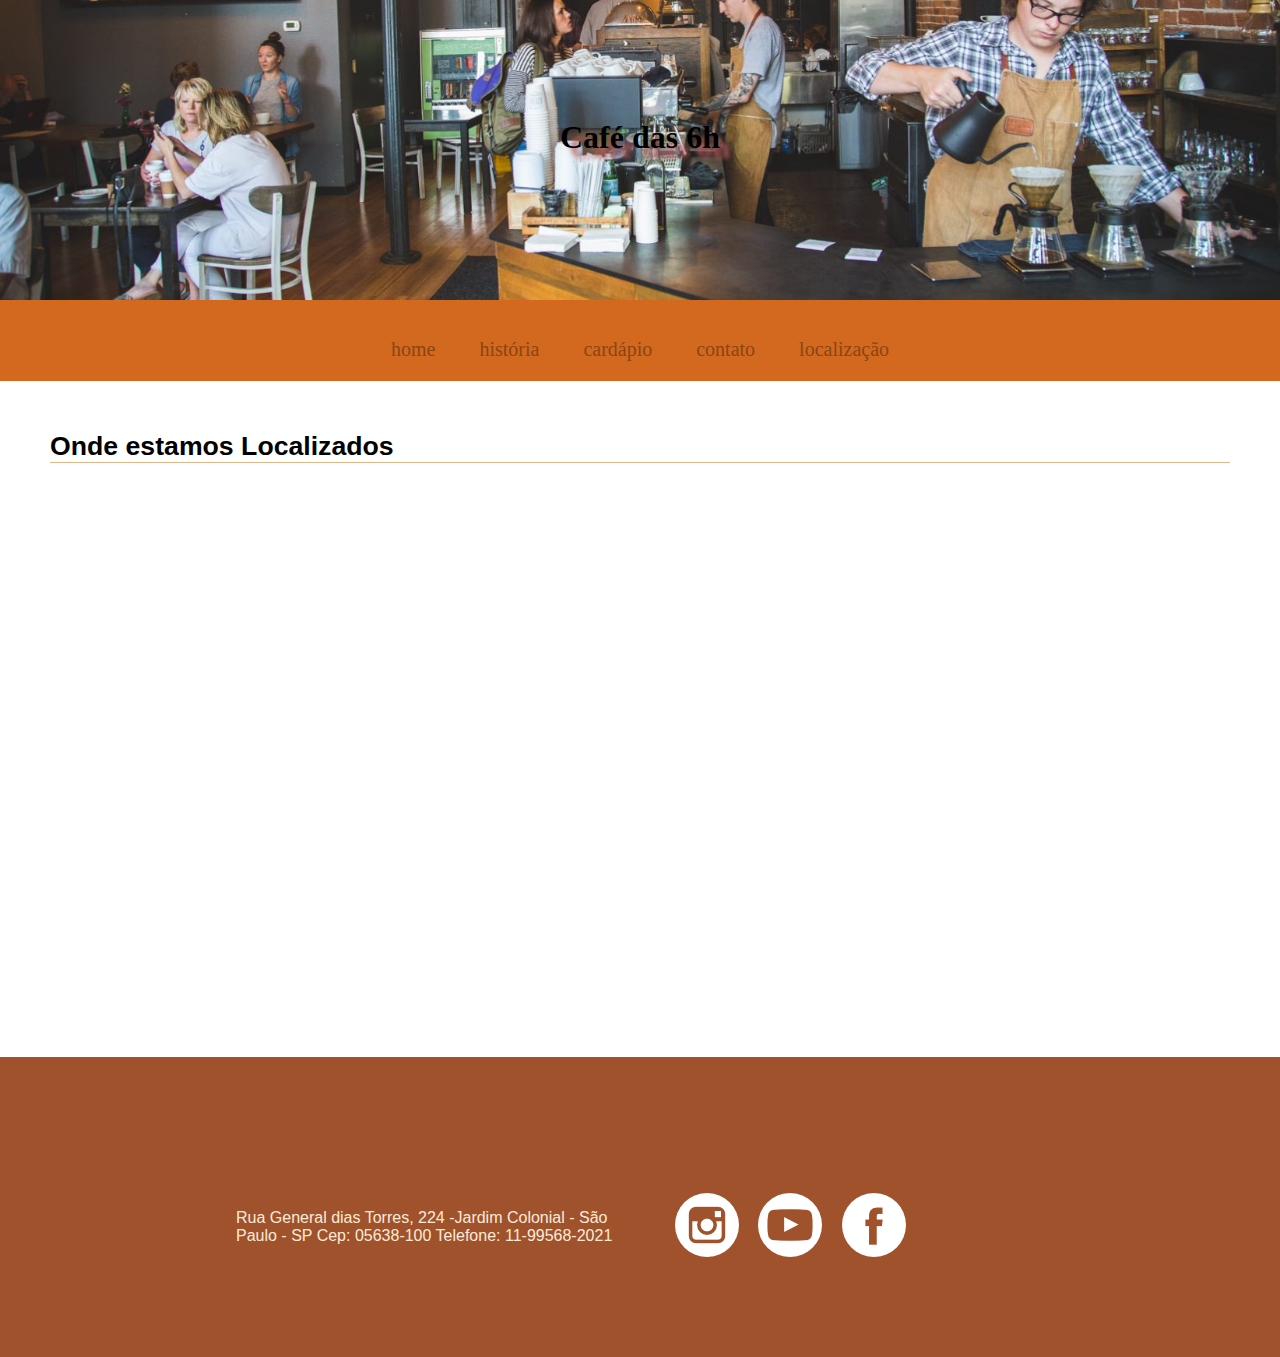
<file: 5-04042022/Cafeteria/localizacao.html>
<!DOCTYPE html>
<html lang="pt-BR">
<head>
    <meta charset="UTF-8">
    <meta http-equiv="X-UA-Compatible" content="IE=edge">
    <meta name="viewport" content="width=device-width, initial-scale=1.0">
    <title>Café das 6h</title>
    <!-- link para o arquivo de css -->
    <link rel="stylesheet" href="css/styles.css">
</head>
<body>
    <!-- Definir o cabeçalho da página com uma 
        imagem de fundo e um texto para indentificar 
        o titulo da página com a tag h1  -->

        <header>
            <a href= "#" onclick=" abrir()">&#9776;</a>
            <h1>Café das 6h</h1>
        </header>
        
        <nav>
            <a href="#"id="fechar" onclick="fechar()"> &times; </a>
            <ul>
                <li><a href="index.html">home</a></li>
                <li><a href="historia.html">história</a></li>
                <li><a href="cardapio.html">cardápio</a></li>
                <li><a href="contato.html">contato</a></li>
                <li><a href="localizacao">localização</a></li>
            </ul>
        </nav>

        <main>
            <h2>Onde estamos Localizados</h2>
            <div id="mapa">
                <iframe src="https://www.google.com/maps/embed?pb=!1m18!1m12!1m3!1d58524.64091394947!2d-46.60997129914858!3d-23.5400522751457!2m3!1f0!2f0!3f0!3m2!1i1024!2i768!4f13.1!3m3!1m2!1s0x94ce5ec2e6753509%3A0xf1cc5b3376b6b478!2sStarbucks!5e0!3m2!1spt-BR!2sbr!4v1648838493655!5m2!1spt-BR!2sbr"  style="border:0;" allowfullscreen="" loading="lazy" referrerpolicy="no-referrer-when-downgrade"></iframe>
            </div>
        </main>

        <footer>
            <div id="endereco">
                <p>Rua General dias Torres, 224
                    -Jardim Colonial - São Paulo - SP
                     Cep: 05638-100
                    Telefone: 11-99568-2021
            
                </p>
            </div>
            
            <div id="redes">
                <ul>
                    <li><a href="http://www.instagram.com" target="_blank"><img src="img/instagram.png" alt="Nosso instagram"></a></li>
                    <li><a href="http://www.youtube.com"target="_blank"><img src="img/youtube.png" alt="Nosso youtube"></a></li>
                    <li><a href="http://www.facebook.com"target="_blank"><img src="img/facebook.png" alt="Nosso facebook"></a></li>
                </ul>
            </div>
        </footer>
        <script>
            function abrir(){
                document.getElementsByTagName("nav")[0].style.left="0px";
            }
             
            function fechar(){
             document.getElementsByTagName("nav")[0].style.left="-150px";
 
            }
         </script>
</body>
</html>
</file>
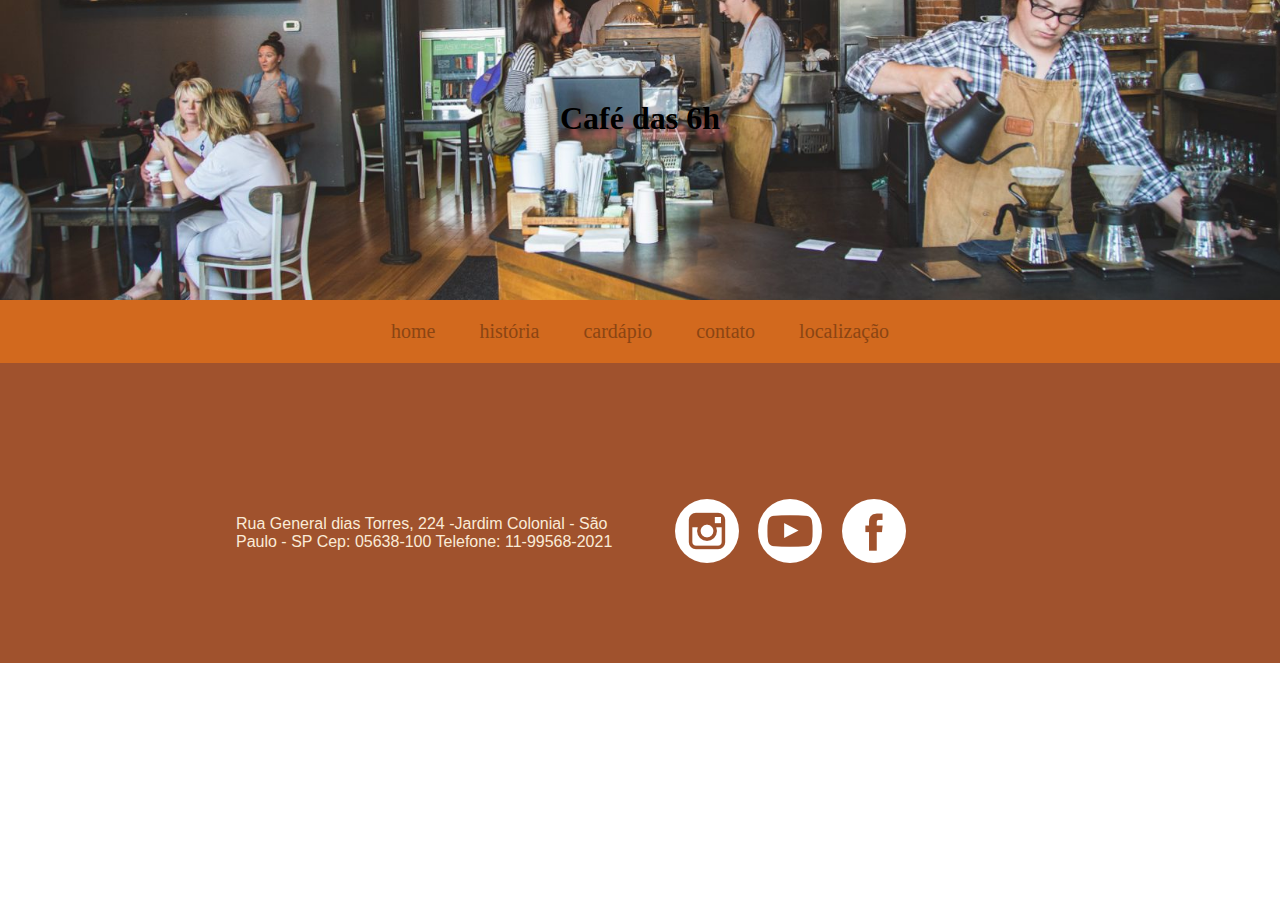
<file: 5-04042022/Cafeteria/template.html>
<!DOCTYPE html>
<html lang="pt-BR">
<head>
    <meta charset="UTF-8">
    <meta http-equiv="X-UA-Compatible" content="IE=edge">
    <meta name="viewport" content="width=device-width, initial-scale=1.0">
    <title>Café das 6h</title>
    <!-- link para o arquivo de css -->
    <link rel="stylesheet" href="css/styles.css">
</head>
<body>
    <!-- Definir o cabeçalho da página com uma 
        imagem de fundo e um texto para indentificar 
        o titulo da página com a tag h1  -->

        <header>
            <h1>Café das 6h</h1>
        </header>
        
        <nav>
            <ul>
                <li><a href="index.html">home</a></li>
                <li><a href="historia.html">história</a></li>
                <li><a href="cardapio.html">cardápio</a></li>
                <li><a href="contato.html">contato</a></li>
                <li><a href="localizacao.html">localização</a></li>
            </ul>
        </nav>

        <main></main>

        <footer>
            <div id="endereco">
                <p>Rua General dias Torres, 224
                    -Jardim Colonial - São Paulo - SP
                     Cep: 05638-100
                    Telefone: 11-99568-2021
            
                </p>
            </div>
            
            <div id="redes">
                <ul>
                    <li><a href="http://www.instagram.com" target="_blank"><img src="img/instagram.png" alt="Nosso instagram"></a></li>
                    <li><a href="http://www.youtube.com"target="_blank"><img src="img/youtube.png" alt="Nosso youtube"></a></li>
                    <li><a href="http://www.facebook.com"target="_blank"><img src="img/facebook.png" alt="Nosso facebook"></a></li>
                </ul>
            </div>
        </footer>
</body>
</html>
</file>
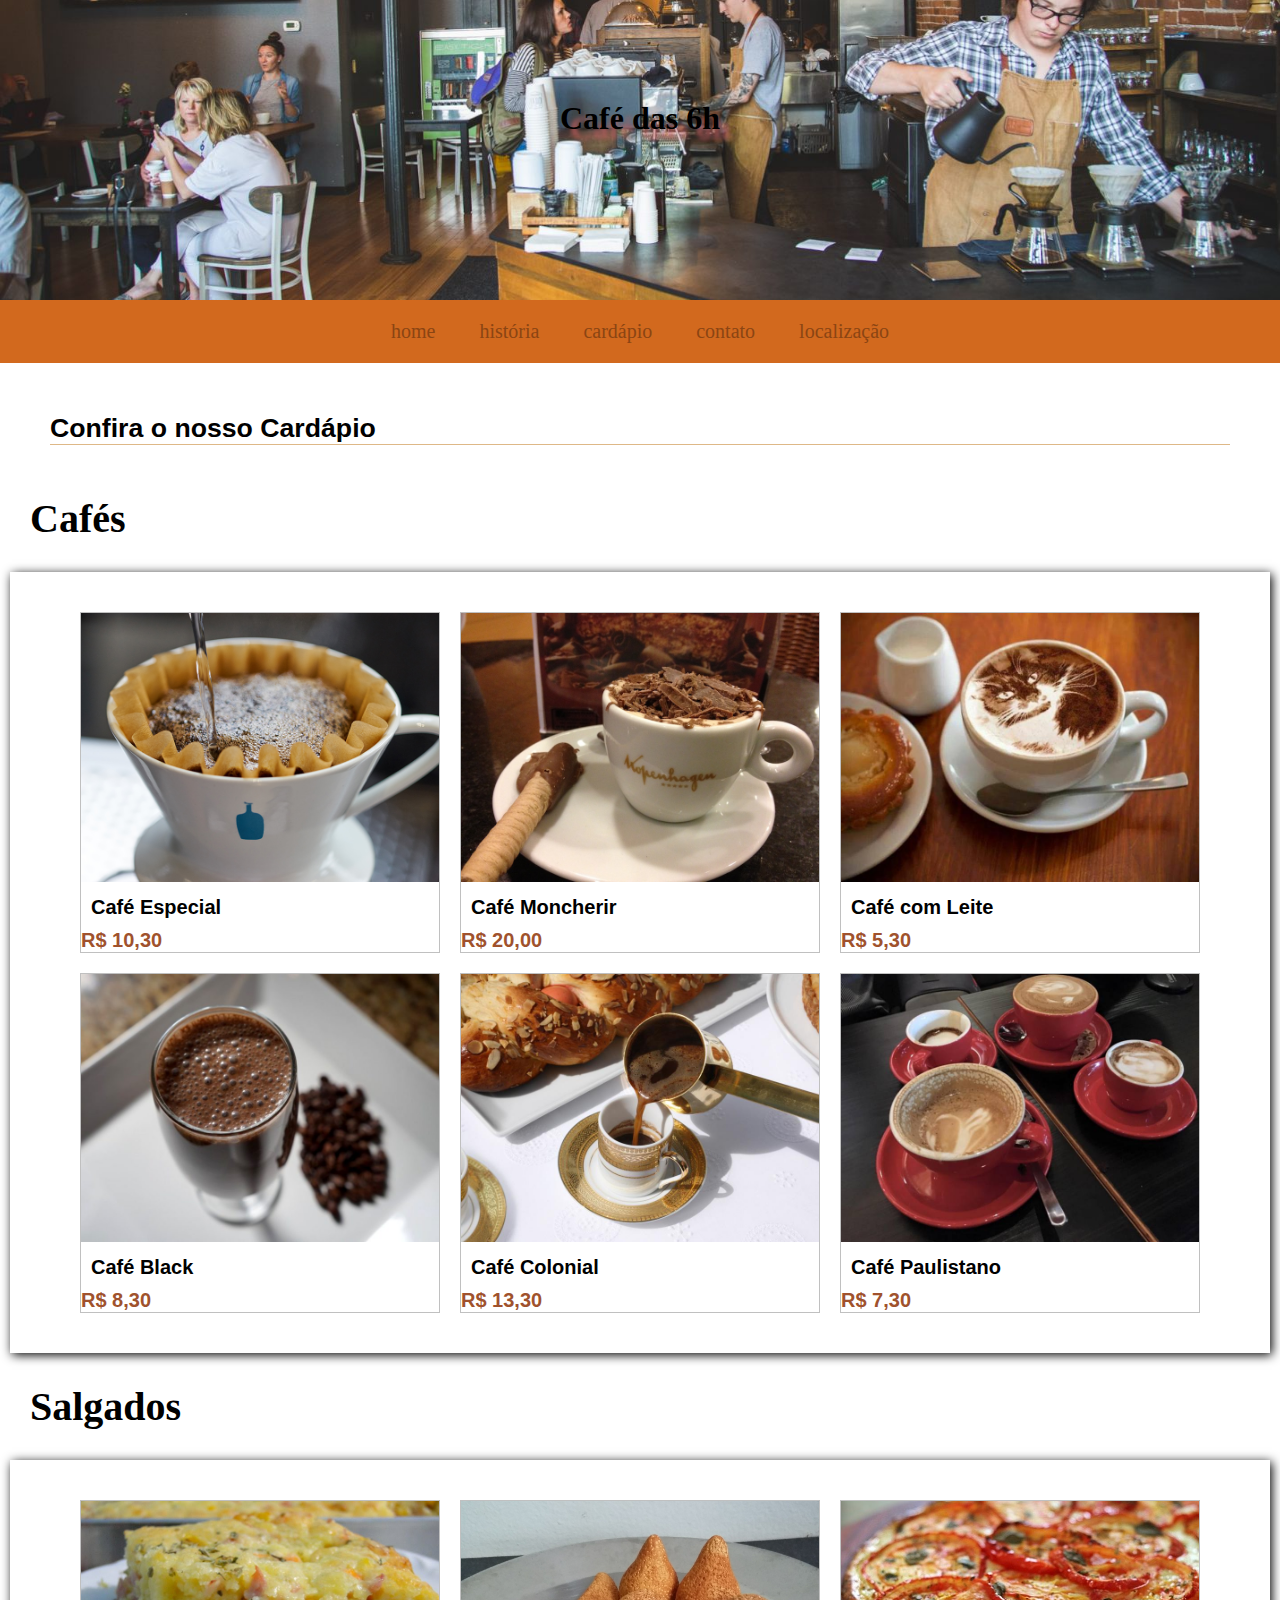
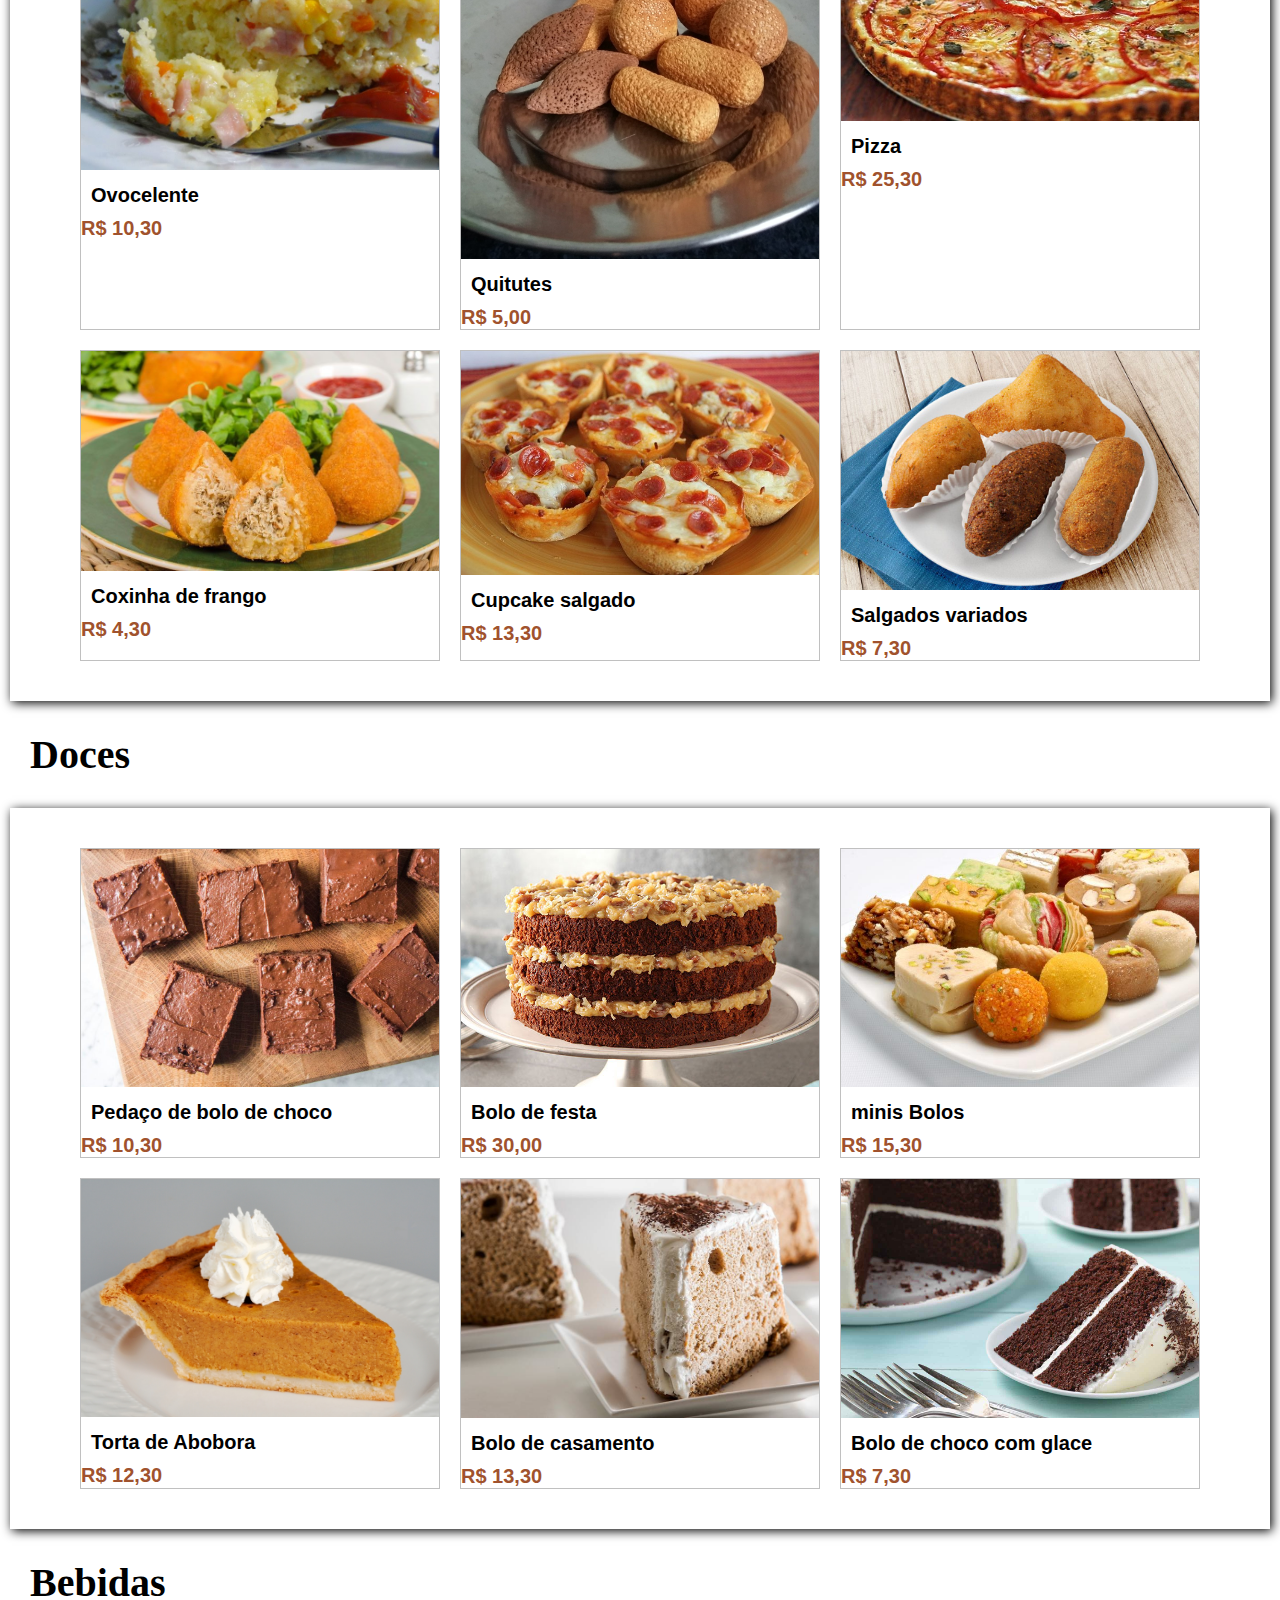
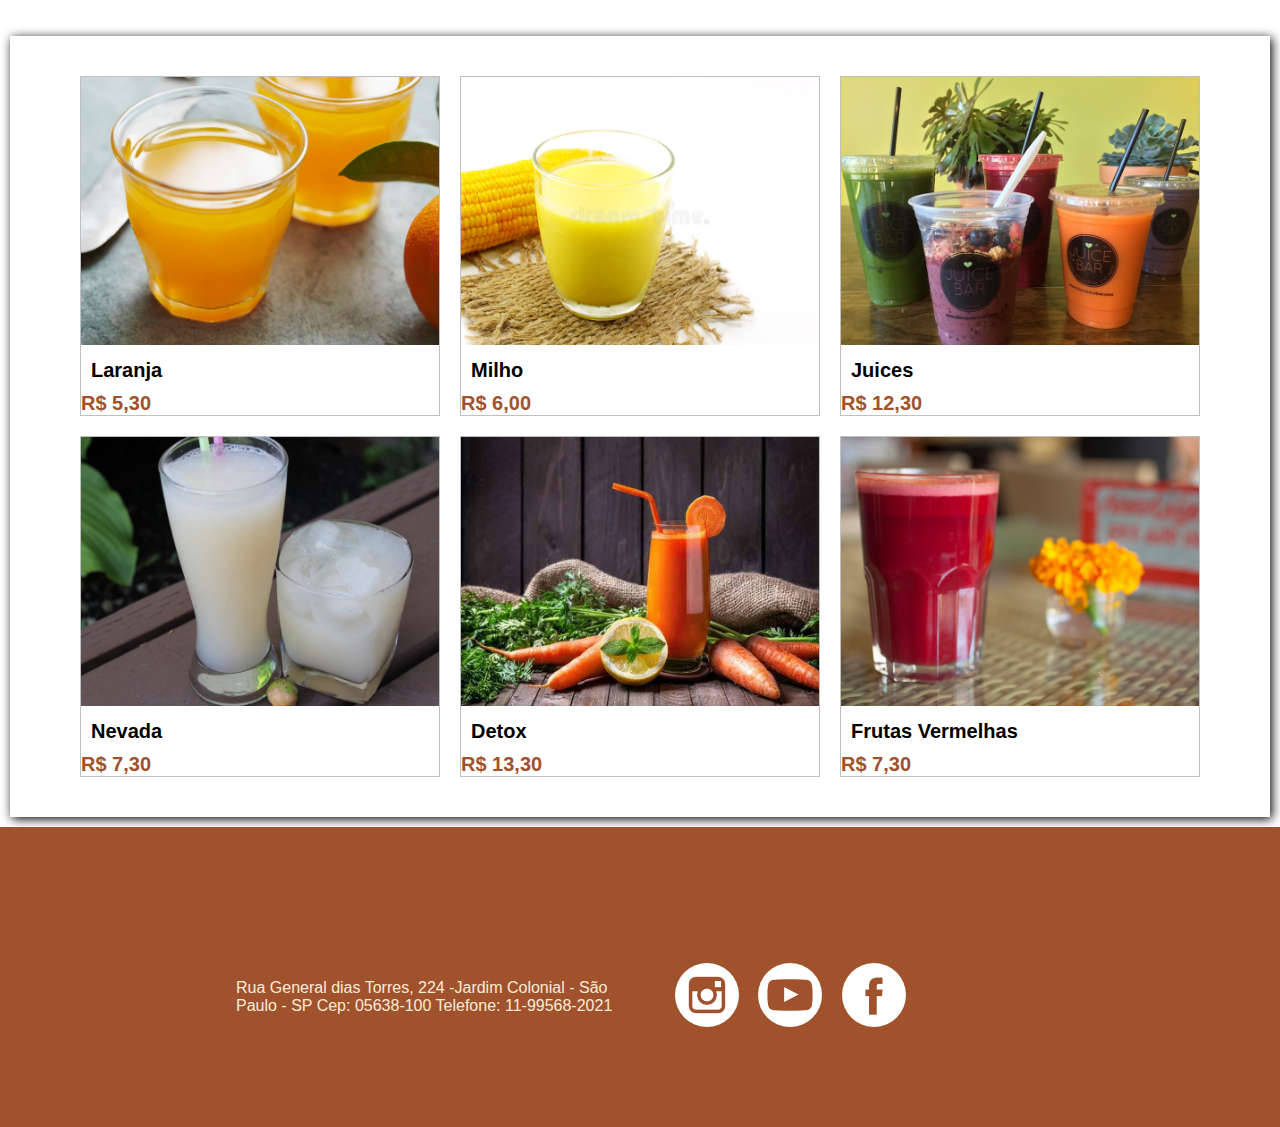
<file: 3-31032022/2-30032022/Cafeteria/cardapio.html>
<!DOCTYPE html>
<html lang="pt-BR">
<head>
    <meta charset="UTF-8">
    <meta http-equiv="X-UA-Compatible" content="IE=edge">
    <meta name="viewport" content="width=device-width, initial-scale=1.0">
    <title>Café das 6h</title>
    <!-- link para o arquivo de css -->
    <link rel="stylesheet" href="css/styles.css">
</head>
<body>
    <!-- Definir o cabeçalho da página com uma 
        imagem de fundo e um texto para indentificar 
        o titulo da página com a tag h1  -->

        <header>
            <h1>Café das 6h</h1>
        </header>
        
        <nav>
            <ul>
                <li><a href="index.html">home</a></li>
                <li><a href="historia.html">história</a></li>
                <li><a href="cardapio.html">cardápio</a></li>
                <li><a href="contato.html">contato</a></li>
                <li><a href="localizacao.html">localização</a></li>
            </ul>
        </nav>

        <main>
          <h2>Confira o nosso Cardápio</h2>
          <h3>Cafés</h3>
          <!-- inicio da linha dos Cafés -->
            <div id="linha">
              <div>
                <img src="img/cafe9.jpg" alt="Café Especial">  
                <h4>Café Especial</h4>
                <p>R$ 10,30</p>
              </div>

              <div>
                <img src="img/cafe6.jpg" alt="Café Moicano">  
                <h4>Café Moncherir</h4>
                <p>R$ 20,00</p>
              </div>

              <div>
                <img src="img/cafe14.jpg" alt="Café com Leite">  
                <h4>Café com Leite</h4>
                <p>R$ 5,30</p>
              </div>

              <div>
                <img src="img/cafe11.jpg" alt="Café black">  
                <h4>Café Black</h4>
                <p>R$ 8,30</p>
              </div>

              <div>
                <img src="img/cafe3.jpg" alt="Café Colonia">  
                <h4>Café Colonial</h4>
                <p>R$ 13,30</p>
              </div>
             
              <div>
                <img src="img/cafe8.jpg" alt="Café Paulistano">  
                <h4>Café Paulistano</h4>
                <p>R$ 7,30</p>
              </div>
            </div>
            <!-- fim da linha dos cafés -->

            <h3>Salgados</h3>
            <!-- inicio da linha dos Salgados -->
              <div id="linha">
                <div>
                  <img src="img/salgado1.jpg" alt="Omelete">  
                  <h4>Ovocelente</h4>
                  <p>R$ 10,30</p>
                </div>
  
                <div>
                  <img src="img/salgado2.jpg" alt="Café Moicano">  
                  <h4>Quitutes</h4>
                  <p>R$ 5,00</p>
                </div>
  
                <div>
                  <img src="img/salgado5.jpg" alt="Café com Leite">  
                  <h4>Pizza</h4>
                  <p>R$ 25,30</p>
                </div>
  
                <div>
                  <img src="img/salgado3.jpg" alt="Café black">  
                  <h4>Coxinha de frango</h4>
                  <p>R$ 4,30</p>
                </div>
  
                <div>
                  <img src="img/salgado4.jpg" alt="Café Colonia">  
                  <h4>Cupcake salgado</h4>
                  <p>R$ 13,30</p>
                </div>
               
                <div>
                  <img src="img/salgado10.jpg" alt="Café Paulistano">  
                  <h4>Salgados variados</h4>
                  <p>R$ 7,30</p>
                </div>
              </div>
              <!-- fim da linha dos Salgados -->

              <h3>Doces</h3>
            <!-- inicio da linha dos Doces-->
              <div id="linha">
                <div>
                  <img src="img/doce.jpg" alt="Omelete">  
                  <h4>Pedaço de bolo de choco</h4>
                  <p>R$ 10,30</p>
                </div>
  
                <div>
                  <img src="img/doce1.jpg" alt="Café Moicano">  
                  <h4>Bolo de festa</h4>
                  <p>R$ 30,00</p>
                </div>
  
                <div>
                  <img src="img/doce2.jpg" alt="Café com Leite">  
                  <h4>minis Bolos</h4>
                  <p>R$ 15,30</p>
                </div>
  
                <div>
                  <img src="img/doce4.jpg" alt="Café black">  
                  <h4>Torta de Abobora</h4>
                  <p>R$ 12,30</p>
                </div>
  
                <div>
                  <img src="img/doce6.jpg" alt="Café Colonia">  
                  <h4>Bolo de casamento</h4>
                  <p>R$ 13,30</p>
                </div>
               
                <div>
                  <img src="img/cake2.jpg" alt="Café Paulistano">  
                  <h4>Bolo de choco com glace</h4>
                  <p>R$ 7,30</p>
                </div>
              </div>
              <!-- fim da linha dos Doces -->

              <h3>Bebidas</h3>
            <!-- inicio da linha dos Bebidas -->
              <div id="linha">
                <div>
                  <img src="img/suco1.jpg" alt="Omelete">  
                  <h4>Laranja</h4>
                  <p>R$ 5,30</p>
                </div>
  
                <div>
                  <img src="img/suco2.jpg" alt="Café Moicano">  
                  <h4>Milho</h4>
                  <p>R$ 6,00</p>
                </div>
  
                <div>
                  <img src="img/suco3.jpg" alt="Café com Leite">  
                  <h4>Juices</h4>
                  <p>R$ 12,30</p>
                </div>
  
                <div>
                  <img src="img/suco8.jpg" alt="Café black">  
                  <h4>Nevada</h4>
                  <p>R$ 7,30</p>
                </div>
  
                <div>
                  <img src="img/suco5.jpg" alt="Café Colonia">  
                  <h4>Detox</h4>
                  <p>R$ 13,30</p>
                </div>
               
                <div>
                  <img src="img/suco6.jpg" alt="Café Paulistano">  
                  <h4>Frutas Vermelhas</h4>
                  <p>R$ 7,30</p>
                </div>
              </div>
              <!-- fim da linha dos Bebidas -->




        </main>

        <footer>
            <div id="endereco">
                <p>Rua General dias Torres, 224
                    -Jardim Colonial - São Paulo - SP
                     Cep: 05638-100
                    Telefone: 11-99568-2021
            
                </p>
            </div>
            
            <div id="redes">
                <ul>
                    <li><a href="http://www.instagram.com" target="_blank"><img src="img/instagram.png" alt="Nosso instagram"></a></li>
                    <li><a href="http://www.youtube.com"target="_blank"><img src="img/youtube.png" alt="Nosso youtube"></a></li>
                    <li><a href="http://www.facebook.com"target="_blank"><img src="img/facebook.png" alt="Nosso facebook"></a></li>
                </ul>
            </div>
        </footer>
</body>
</html>
</file>
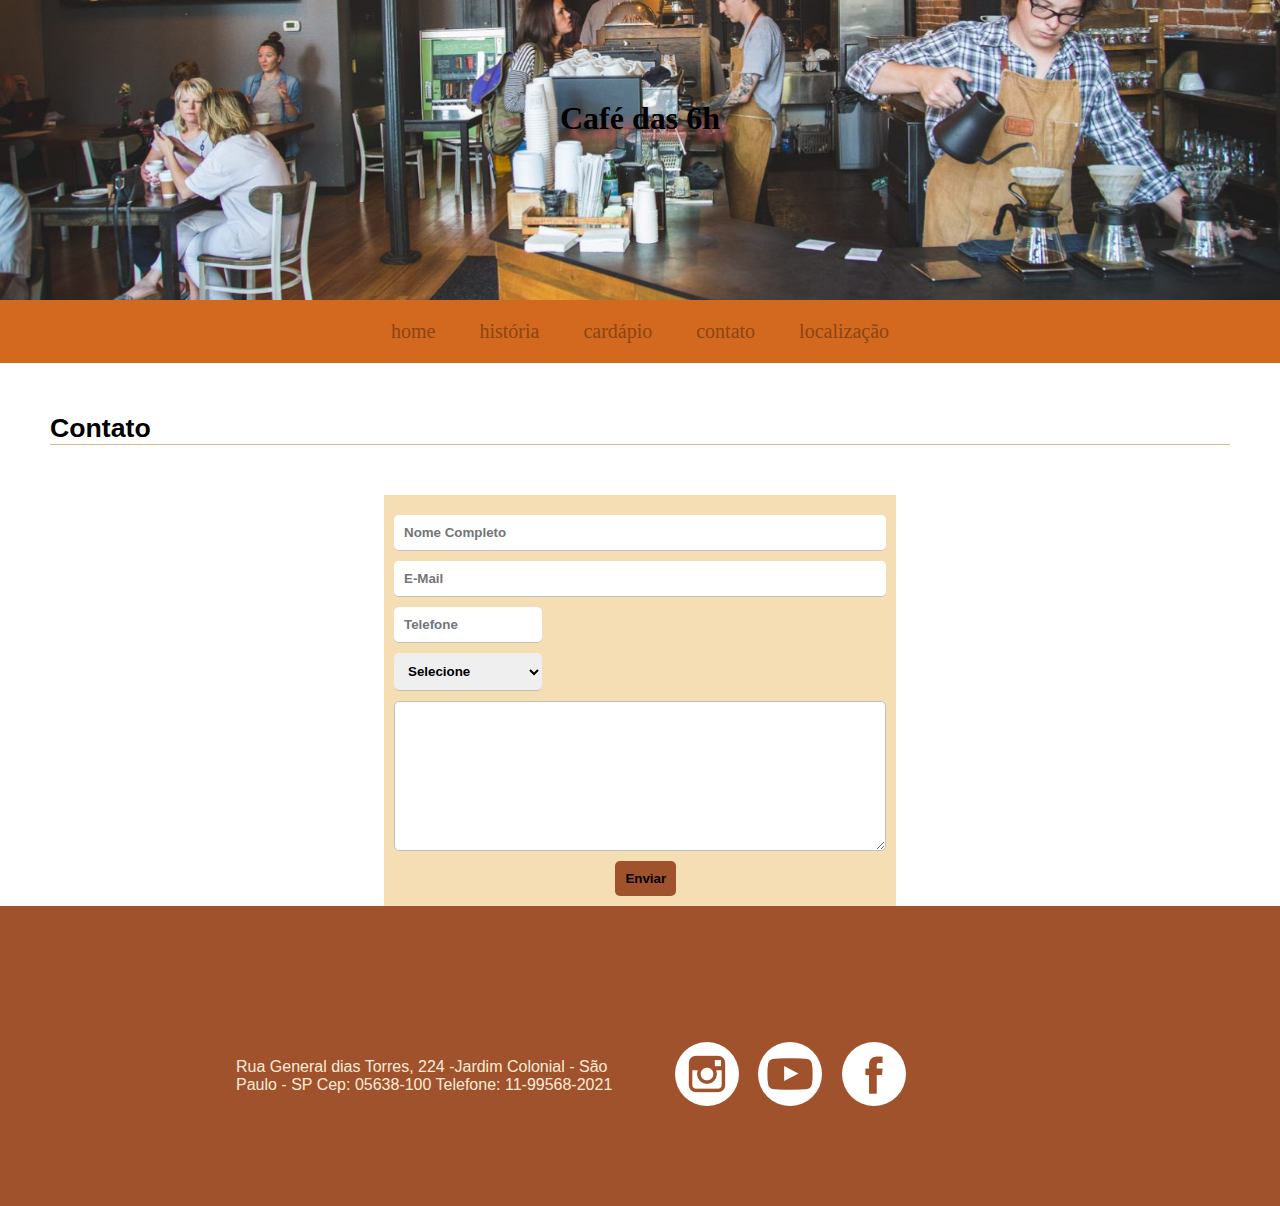
<file: 3-31032022/2-30032022/Cafeteria/Contato.html>
<!DOCTYPE html>
<html lang="pt-BR">
<head>
    <meta charset="UTF-8">
    <meta http-equiv="X-UA-Compatible" content="IE=edge">
    <meta name="viewport" content="width=device-width, initial-scale=1.0">
    <title>Café das 6h</title>
    <!-- link para o arquivo de css -->
    <link rel="stylesheet" href="css/styles.css">
</head>
<body>
    <!-- Definir o cabeçalho da página com uma 
        imagem de fundo e um texto para indentificar 
        o titulo da página com a tag h1  -->

        <header>
            <h1>Café das 6h</h1>
        </header>
        
        <nav>
            <ul>
                <li><a href="index.html">home</a></li>
                <li><a href="historia.html">história</a></li>
                <li><a href="cardapio.html">cardápio</a></li>
                <li><a href="contato.html">contato</a></li>
                <li><a href="localizacao.html">localização</a></li>
            </ul>
        </nav>

        <main>
            <h2>Contato</h2>
            <form action="">
                <input type="text" placeholder="Nome Completo" required>
                <input type="email" placeholder="E-Mail"required>
                <input type="tel" placeholder="Telefone">
                <select name="" id="">
                  <option value="selecione">Selecione</option>
                  <option value="Sugestão">Sugestão</option>
                  <option value="Elogio">Elogio</option>
                  <option value="Dúvida">Dúvida</option>
                  <option value="Critíca">Critíca</option>
                </select>
                <textarea>

                </textarea>
                <input type="submit" value="Enviar">
            </form>
        </main>

        <footer>
            <div id="endereco">
                <p>Rua General dias Torres, 224
                    -Jardim Colonial - São Paulo - SP
                     Cep: 05638-100
                    Telefone: 11-99568-2021
            
                </p>
            </div>
            
            <div id="redes">
                <ul>
                    <li><a href="http://www.instagram.com" target="_blank"><img src="img/instagram.png" alt="Nosso instagram"></a></li>
                    <li><a href="http://www.youtube.com"target="_blank"><img src="img/youtube.png" alt="Nosso youtube"></a></li>
                    <li><a href="http://www.facebook.com"target="_blank"><img src="img/facebook.png" alt="Nosso facebook"></a></li>
                </ul>
            </div>
        </footer>
</body>
</html>
</file>
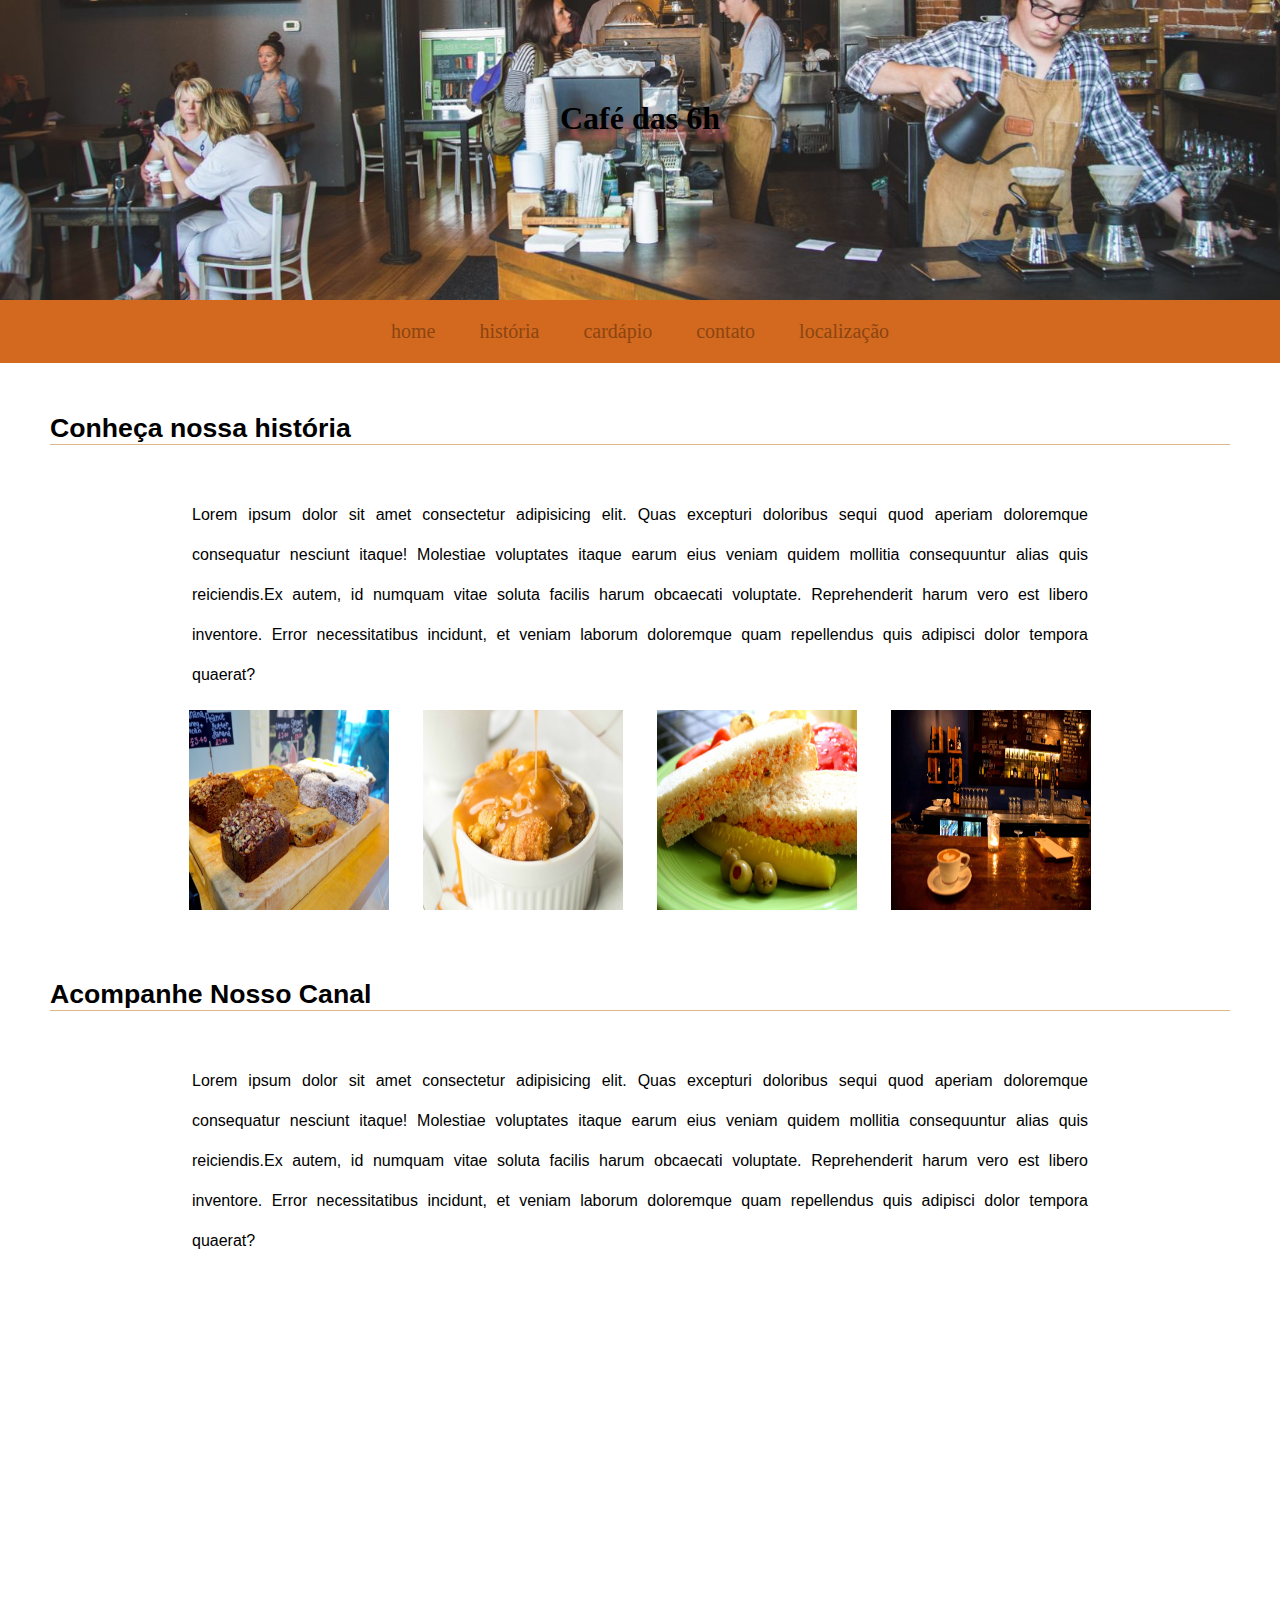
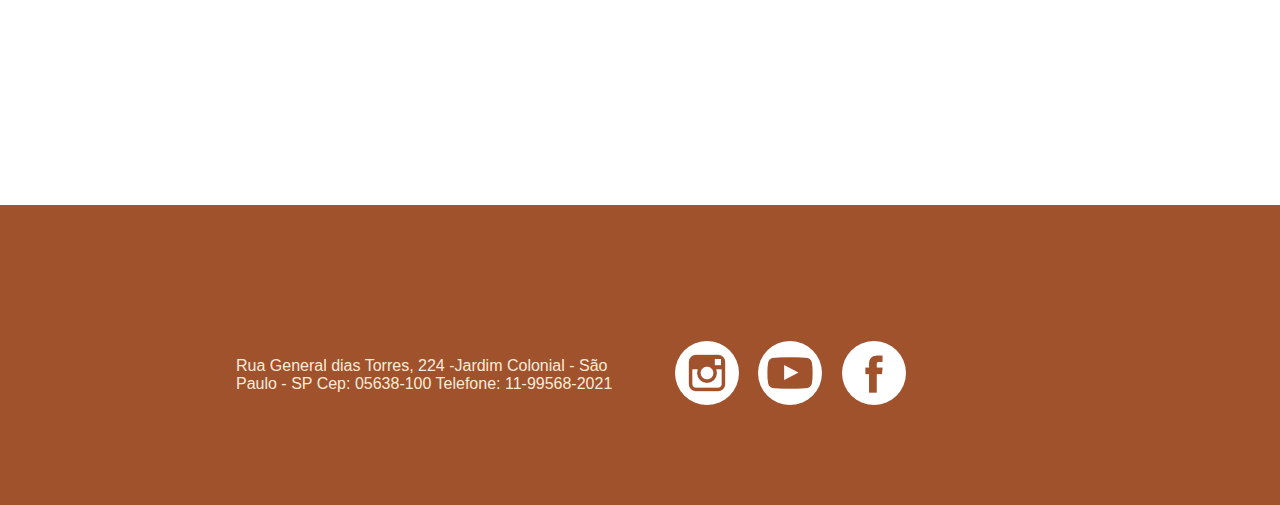
<file: 3-31032022/2-30032022/Cafeteria/historia.html>
<!DOCTYPE html>
<html lang="pt-BR">
<head>
    <meta charset="UTF-8">
    <meta http-equiv="X-UA-Compatible" content="IE=edge">
    <meta name="viewport" content="width=device-width, initial-scale=1.0">
    <title>Café das 6h</title>
    <!-- link para o arquivo de css -->
    <link rel="stylesheet" href="css/styles.css">
</head>
<body>
    <!-- Definir o cabeçalho da página com uma 
        imagem de fundo e um texto para indentificar 
        o titulo da página com a tag h1  -->

        <header>
            <h1>Café das 6h</h1>
        </header>
        
        <nav>
            <ul>
                <li><a href="index.html">home</a></li>
                <li><a href="historia.html">história</a></li>
                <li><a href="cardapio.html">cardápio</a></li>
                <li><a href="contato.html">contato</a></li>
                <li><a href="localizacao.html">localização</a></li>
            </ul>
        </nav>

        <main>
           <h2>Conheça nossa história</h2>
            <div id="historia">
                <p><span>Lorem ipsum dolor sit amet consectetur adipisicing elit. Quas excepturi doloribus sequi quod aperiam doloremque consequatur nesciunt itaque! Molestiae voluptates itaque earum eius veniam quidem mollitia consequuntur alias quis reiciendis.</span><span>Ex autem, id numquam vitae soluta facilis harum obcaecati voluptate. Reprehenderit harum vero est libero inventore. Error necessitatibus incidunt, et veniam laborum doloremque quam repellendus quis adipisci dolor tempora quaerat?</span></p>
            </div>
            <div id="imgHistoria">
                <img src="img/bolos1.jpg" alt="Conheça nossos Bolos">
                <img src="img/croissant3.jpg" alt="Nossos Salgados Doces">
                <img src="img/lanche12.jpg" alt="Lanches de Qualidade">
                <img src="img/cafeteria4.jpg" alt="Visite nossas outras Lojas">
            </div>
            <h2>Acompanhe Nosso Canal</h2>
            <div id="historia">
                <p><span>Lorem ipsum dolor sit amet consectetur adipisicing elit. Quas excepturi doloribus sequi quod aperiam doloremque consequatur nesciunt itaque! Molestiae voluptates itaque earum eius veniam quidem mollitia consequuntur alias quis reiciendis.</span><span>Ex autem, id numquam vitae soluta facilis harum obcaecati voluptate. Reprehenderit harum vero est libero inventore. Error necessitatibus incidunt, et veniam laborum doloremque quam repellendus quis adipisci dolor tempora quaerat?</span></p>
            </div>
            <iframe src="https://www.youtube.com/embed/j4qNMJFYhk0" title="YouTube video player" frameborder="0" allow="accelerometer; autoplay; clipboard-write; encrypted-media; gyroscope; picture-in-picture" allowfullscreen></iframe>

        </main>

        <footer>
            <div id="endereco">
                <p>Rua General dias Torres, 224
                    -Jardim Colonial - São Paulo - SP
                     Cep: 05638-100
                    Telefone: 11-99568-2021
            
                </p>
            </div>
            
            <div id="redes">
                <ul>
                    <li><a href="http://www.instagram.com" target="_blank"><img src="img/instagram.png" alt="Nosso instagram"></a></li>
                    <li><a href="http://www.youtube.com"target="_blank"><img src="img/youtube.png" alt="Nosso youtube"></a></li>
                    <li><a href="http://www.facebook.com"target="_blank"><img src="img/facebook.png" alt="Nosso facebook"></a></li>
                </ul>
            </div>
        </footer>
</body>
</html>
</file>
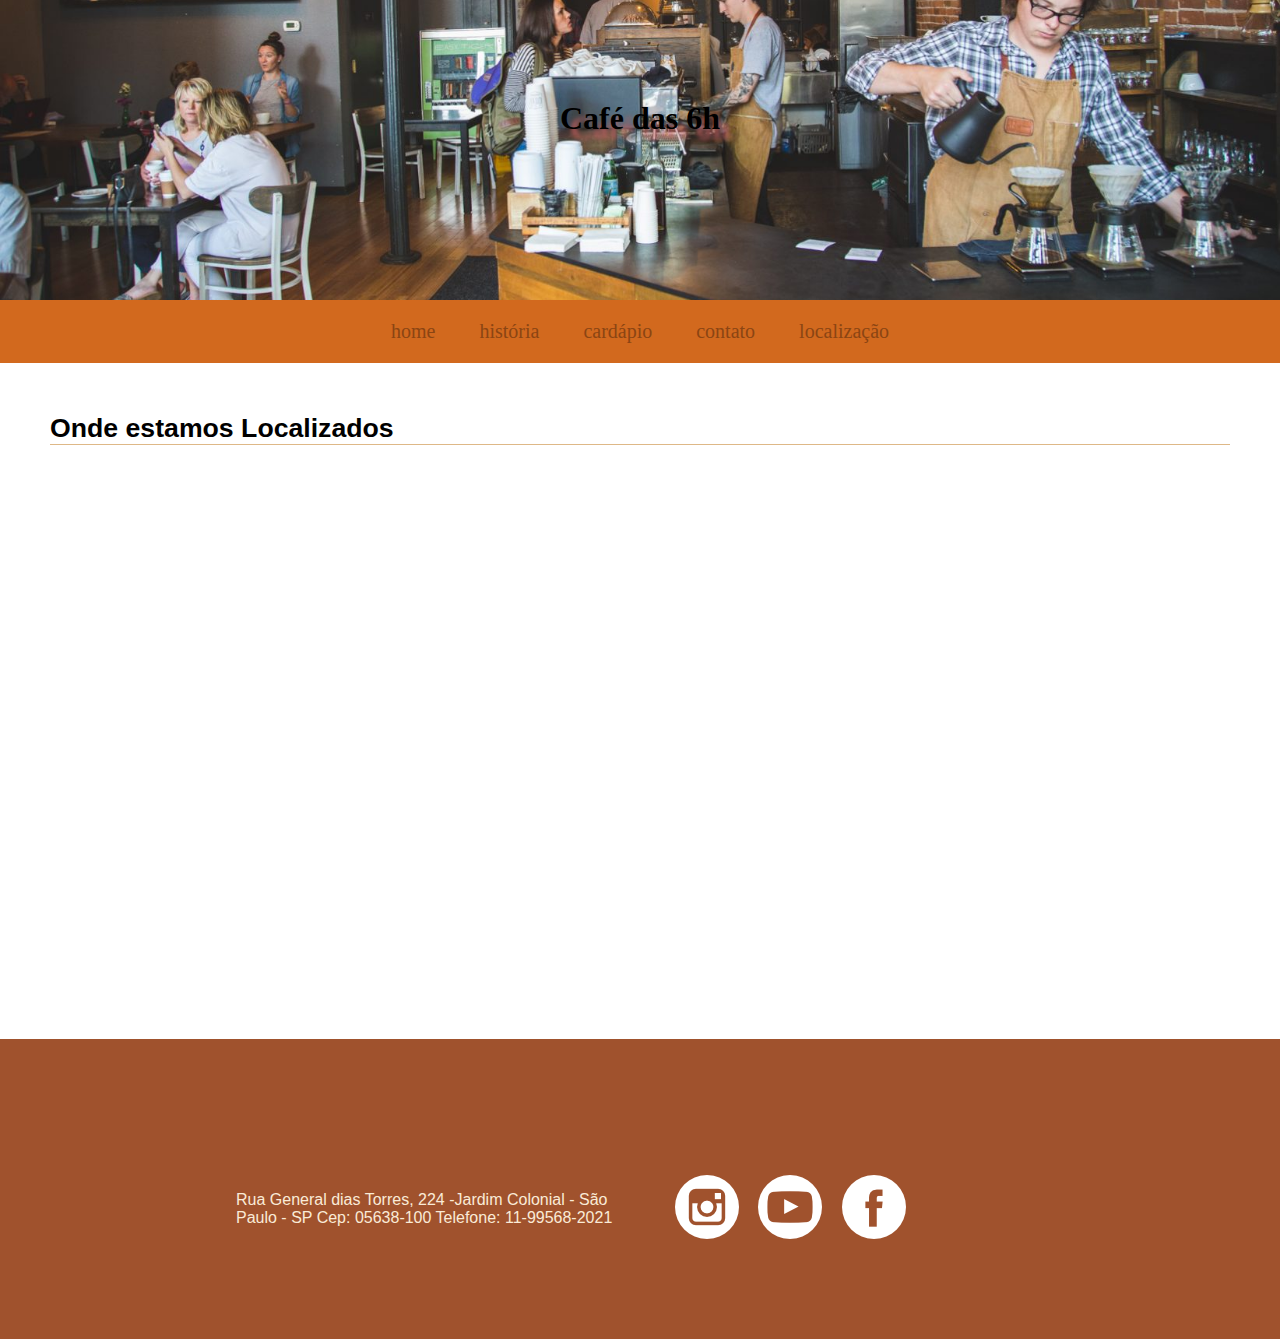
<file: 3-31032022/2-30032022/Cafeteria/localizacao.html>
<!DOCTYPE html>
<html lang="pt-BR">
<head>
    <meta charset="UTF-8">
    <meta http-equiv="X-UA-Compatible" content="IE=edge">
    <meta name="viewport" content="width=device-width, initial-scale=1.0">
    <title>Café das 6h</title>
    <!-- link para o arquivo de css -->
    <link rel="stylesheet" href="css/styles.css">
</head>
<body>
    <!-- Definir o cabeçalho da página com uma 
        imagem de fundo e um texto para indentificar 
        o titulo da página com a tag h1  -->

        <header>
            <h1>Café das 6h</h1>
        </header>
        
        <nav>
            <ul>
                <li><a href="index.html">home</a></li>
                <li><a href="historia.html">história</a></li>
                <li><a href="cardapio.html">cardápio</a></li>
                <li><a href="contato.html">contato</a></li>
                <li><a href="localizacao">localização</a></li>
            </ul>
        </nav>

        <main>
            <h2>Onde estamos Localizados</h2>
            <div id="mapa">
                <iframe src="https://www.google.com/maps/embed?pb=!1m18!1m12!1m3!1d58524.64091394947!2d-46.60997129914858!3d-23.5400522751457!2m3!1f0!2f0!3f0!3m2!1i1024!2i768!4f13.1!3m3!1m2!1s0x94ce5ec2e6753509%3A0xf1cc5b3376b6b478!2sStarbucks!5e0!3m2!1spt-BR!2sbr!4v1648838493655!5m2!1spt-BR!2sbr"  style="border:0;" allowfullscreen="" loading="lazy" referrerpolicy="no-referrer-when-downgrade"></iframe>
            </div>
        </main>

        <footer>
            <div id="endereco">
                <p>Rua General dias Torres, 224
                    -Jardim Colonial - São Paulo - SP
                     Cep: 05638-100
                    Telefone: 11-99568-2021
            
                </p>
            </div>
            
            <div id="redes">
                <ul>
                    <li><a href="http://www.instagram.com" target="_blank"><img src="img/instagram.png" alt="Nosso instagram"></a></li>
                    <li><a href="http://www.youtube.com"target="_blank"><img src="img/youtube.png" alt="Nosso youtube"></a></li>
                    <li><a href="http://www.facebook.com"target="_blank"><img src="img/facebook.png" alt="Nosso facebook"></a></li>
                </ul>
            </div>
        </footer>
</body>
</html>
</file>
<file: 4-01042022/css/styles.css>
body {
  background-color: cornflowerblue;
}
#container {
  border: 1px solid azure;
  width: 100%;
  height: 100vh;
  margin-left: auto;
  margin-right: auto;
  display: flex;
  flex-direction: column;
}
#div1 {
  background-color: blueviolet;
  flex: 1;
}
#div2 {
  background-color: azure;
  flex: 0.3;
}
#div3 {
  background-color: chocolate;
  flex: 4;
}
#div4 {
  background-color: cadetblue;
  flex: 1;
}
</file>
<file: 5-04042022/css/styles.css>
/* 
criacao de uma paleta de cores personalizadas
 */
/* cores para o fundo - prefixo bg */
.bgPreto {
  background-color: rgb(0, 0, 0);
}
.bgLaranja {
  background-color: rgb(202, 100, 4);
}
.bgVermelho {
  background-color: rgb(255, 0, 0);
}
/* cores para as letras - prefixo tx */
.txBranco {
  color: rgb(255, 255, 255);
}
.txAmarelo {
  color: rgb(255, 255, 4);
}
/* tamanho de letra  */
.t1 {
  font-size: 50pt;
}
.t2 {
  font-size: 40pt;
}
.t3 {
  font-size: 25pt;
}
.t4 {
  font-size: 18pt;
}
.p1 {
  font-family: Arial;
  font-size: 15pt;
}
.p2 {
  font-family: arial;
  font-size: 12pr;
}
</file>
<file: 5-04042022/Cafeteria/css/styles.css>
/*
arquirvo para formatação do site da cafeteria
*/

/*
aplicar a formatação a todos os os elementos. Usaremos o
asteristico(*)
*/
* {
  /* zerar as margens externas dos elementos */
  margin: 0;
  /*  zerar as margens internas dos elementos */
  padding: 0;
  /*  ajuste das caixas(box) dos elementos */
  box-sizing: border-box;
}
header {
  height: 300px; /*altura da caixa*/
  background-image: url("../img/cafeteria2.jpg");
  /* ajustar a largura em 100% */
  background-size: 100%;
  /* ajustar a posição em x e y da img de fundo */
  background-position: 0 -400px;
  /* animação no fundo */
  transition: ease 0.5s;
  padding-top: 100px;
}
header a,
#fechar {
  opacity: 0;
  transition: ease 0, 5s;
}

h1 {
  text-align: center;
  font-family: "Verdana";
  color: black(255, 255, 255);
  /* aplicar uma sombra no texto */
  text-shadow: 10px 10px 5px rgba(190, 95, 95, 0.925);
}

nav {
  background-color: chocolate;
  text-align: center;
  transition: ease 0.5s;
}
nav ul li {
  /* dispor itens da lista (li) em linha  */
  display: inline-block;
  /* aumentar adistancia entre os elementos */
  padding: 20px;
  transition: ease 1s;
}
/* ao passar o mouser sobre o link o link deve mudar de cor */
nav ul li:hover {
  background-color: peru;
}

nav ul li a {
  font-family: "fantasy";
  font-size: 15pt;
  color: saddlebrown;
  /* retirar o underline do link */
  text-decoration: none;
}

footer {
  height: 300px;
  background-color: sienna;
  color: antiquewhite;
  font-family: Verdana, Geneva, Tahoma, sans-serif;
  padding-top: 40px;
  /* dispor de forma flexivel e em linha  */
  display: flex;
  flex-direction: row;
  align-items: center;
  justify-content: center;
}

footer div {
  width: 30%;
  margin: 20px;
}
#redes ul li {
  display: inline-block;
  margin-left: 15px;
}

/*---------inicio do css da home--------- */

h2 {
  font-family: "Arial";
  font-size: 20pt;
  margin: 50px;
  /* borda na pag inferior(bottom) do h2  */
  border-bottom: 1px solid burlywood;
}
#home {
  width: 80%;
  margin-left: auto;
  margin-right: auto;
  font-family: Georgia;
  font-size: 12pt;
  line-height: 20pt; /*espaçamento entra linhas*/
  text-align: justify;
}
#imgHome {
  text-align: center;
}
#imgHome img {
  width: 250px;
  height: 250px;
  margin: 30px;
  transition: ease 0.5s;
  /* mudar o pnteiro do mouse para uma mão */
  cursor: pointer;
}

#imgHome img:hover {
  transform: scale(1.2);
  opacity: 1;
}
/* -------fim do estilo da home------ */

/* --------inicio do estilo da historia------- */
#historia p {
  width: 70%;
  font-family: sans-serif;
  font-size: 12pt;
  line-height: 30pt;
  text-align: justify;
  margin-left: auto;
  margin-right: auto;
}

#imgHistoria {
  text-align: center;
}
#imgHistoria img {
  width: 200px;
  height: 200px;
  margin: 15px;
}
iframe {
  width: 100%;
  height: 500px;
  margin: 20px;
}
/*------ fim do historia----- */

/* ------ inicio cardapio------ */

h3 {
  font-family: unset;
  font-size: 30pt;
  margin: 30px;
}

#linha {
  padding: 30px;
  margin: 10px;
  display: flex;
  flex-direction: row;
  flex-wrap: wrap; /*quebra de linha */
  box-shadow: 2px 2px 10px black;
  justify-content: center;
}

#linha div {
  width: 30%;
  margin: 10px;
  border: 1px solid silver;
}
#linha div img {
  width: 100%;
}
#linha div h4 {
  font-family: arial;
  font-size: 15pt;
  margin: 10px;
}
#linha div p {
  font-family: arial;
  font-size: 15pt;
  color: sienna;
  font-weight: bold;
}
/* -----formatação css para pag contato ------*/
main form {
  width: 40%;
  padding: 10px;
  background-color: wheat;
  margin-right: auto;
  margin-left: auto;
}
main form input[type="text"],
main form input[type="email"],
main form input[type="tel"],
main form select,
main form textarea {
  width: 100%;
  padding: 10px;
  margin-top: 10px;
  border: 0px;
  border-bottom: 1px solid silver;
  border-radius: 5px;
  display: block;
  font-weight: bold;
  color: black;
}
main form input[type="tel"],
main form select {
  width: 30%;
}
main form textarea {
  height: 150px;
  border: 1px solid silver;
  margin-bottom: 10px;
}
main form input[type="submit"] {
  padding: 10px;
  border: 0px;
  background-color: sienna;
  font-weight: bolder;
  border-radius: 5px;
  cursor: pointer;
  margin-left: 45%;
}
#mapa iframe {
  width: 100%;
  height: 500px;
}
/* ======== area dos breakpoints============ */
/* // Small devices (landscape phones, 576px and up) */
@media (min-width: 0px) and (max-width: 575px) {
  header {
    background-size: cover;
    background-position: 0px 0px;
  }
  nav {
    width: 150px;
    height: 100vh; /*altura do dispositivo  */
    position: absolute; /*definicao fixa da tela */
    z-index: 10000; /*empilhamento. Fazendo fiacr acima de 999 itens */
    top: 0px; /*posicao inical do topo 0  */
    left: -150px; /*posicao inicial da esquerda o  */
    padding-top: 100px;
    text-align: left;
  }
  nav ul li {
    display: block;
  }
  #imgHome img {
    transition: ease 0.5s;
    /* mudar o pnteiro do mouse para uma mão */
  }
  header a {
    opacity: 1;
    position: absolute;
    top: 5px;
    left: 5px;

    color: brown;
    padding: 1px;
    text-decoration: none;
    font-size: 15pt;
  }
  #fechar {
    opacity: 1;
    color: rgb(255, 251, 251);
    font-size: 20pt;
    position: absolute;
    top: 5px;
    right: 5px;
    text-decoration: none;
    transform: rotate(180deg);
  }
  iframe {
    width: 90%;
  }
  main form {
    width: 90%;
  }
}
@media (min-width: 576px) {
  body {
    background-color: rgb(0, 201, 252);
  }
}

/* // Medium devices (tablets, 768px and up) */
@media (min-width: 768px) {
  body {
    background-color: rgba(240, 13, 13, 0.884);
  }
}

/* // Large devices (desktops, 992px and up) */
@media (min-width: 992px) {
  body {
    background-color: rgb(41, 6, 240);
  }
}

/* // X-Large devices (large desktops, 1200px and up) */
@media (min-width: 1200px) {
  body {
    background-color: rgb(255, 255, 255);
  }
}
</file>
<file: 3-31032022/2-30032022/Cafeteria/css/styles.css>
/*
arquirvo para formatação do site da cafeteria
*/

/*
aplicar a formatação a todos os os elementos. Usaremos o
asteristico(*)
*/
* {
  /* zerar as margens externas dos elementos */
  margin: 0;
  /*  zerar as margens internas dos elementos */
  padding: 0;
  /*  ajuste das caixas(box) dos elementos */
  box-sizing: border-box;
}
header {
  height: 300px; /*altura da caixa*/
  background-image: url("../img/cafeteria2.jpg");
  /* ajustar a largura em 100% */
  background-size: 100%;
  /* ajustar a posição em x e y da img de fundo */
  background-position: 0 -400px;
  /* animação no fundo */
  transition: ease 0.5s;
  padding-top: 100px;
}
h1 {
  text-align: center;
  font-family: "Verdana";
  color: black(255, 255, 255);
  /* aplicar uma sombra no texto */
  text-shadow: 10px 10px 5px rgba(190, 95, 95, 0.925);
}

nav {
  background-color: chocolate;
  text-align: center;
}
nav ul li {
  /* dispor itens da lista (li) em linha  */
  display: inline-block;
  /* aumentar adistancia entre os elementos */
  padding: 20px;
  transition: ease 1s;
}
/* ao passar o mouser sobre o link o link deve mudar de cor */
nav ul li:hover {
  background-color: peru;
}

nav ul li a {
  font-family: "fantasy";
  font-size: 15pt;
  color: saddlebrown;
  /* retirar o underline do link */
  text-decoration: none;
}

footer {
  height: 300px;
  background-color: sienna;
  color: antiquewhite;
  font-family: Verdana, Geneva, Tahoma, sans-serif;
  padding-top: 40px;
  /* dispor de forma flexivel e em linha  */
  display: flex;
  flex-direction: row;
  align-items: center;
  justify-content: center;
}

footer div {
  width: 30%;
  margin: 20px;
}
#redes ul li {
  display: inline-block;
  margin-left: 15px;
}

/*---------inicio do css da home--------- */

h2 {
  font-family: "Arial";
  font-size: 20pt;
  margin: 50px;
  /* borda na pag inferior(bottom) do h2  */
  border-bottom: 1px solid burlywood;
}
#home {
  width: 80%;
  margin-left: auto;
  margin-right: auto;
  font-family: Georgia;
  font-size: 12pt;
  line-height: 20pt; /*espaçamento entra linhas*/
  text-align: justify;
}
#imgHome {
  text-align: center;
}
#imgHome img {
  width: 250px;
  height: 250px;
  margin: 30px;
  transition: ease 0.5s;
  /* mudar o pnteiro do mouse para uma mão */
  cursor: pointer;
}

#imgHome img:hover {
  transform: scale(1.2);
  opacity: 1;
}
/* -------fim do estilo da home------ */

/* --------inicio do estilo da historia------- */
#historia p {
  width: 70%;
  font-family: sans-serif;
  font-size: 12pt;
  line-height: 30pt;
  text-align: justify;
  margin-left: auto;
  margin-right: auto;
}

#imgHistoria {
  text-align: center;
}
#imgHistoria img {
  width: 200px;
  height: 200px;
  margin: 15px;
}
iframe {
  width: 100%;
  height: 500px;
  margin: 20px;
}
/*------ fim do historia----- */

/* ------ inicio cardapio------ */

h3 {
  font-family: unset;
  font-size: 30pt;
  margin: 30px;
}

#linha {
  padding: 30px;
  margin: 10px;
  display: flex;
  flex-direction: row;
  flex-wrap: wrap; /*quebra de linha */
  box-shadow: 2px 2px 10px black;
  justify-content: center;
}

#linha div {
  width: 30%;
  margin: 10px;
  border: 1px solid silver;
}
#linha div img {
  width: 100%;
}
#linha div h4 {
  font-family: arial;
  font-size: 15pt;
  margin: 10px;
}
#linha div p {
  font-family: arial;
  font-size: 15pt;
  color: sienna;
  font-weight: bold;
}
/* -----formatação css para pag contato ------*/
main form {
  width: 40%;
  padding: 10px;
  background-color: wheat;
  margin-right: auto;
  margin-left: auto;
}
main form input[type="text"],
main form input[type="email"],
main form input[type="tel"],
main form select,
main form textarea {
  width: 100%;
  padding: 10px;
  margin-top: 10px;
  border: 0px;
  border-bottom: 1px solid silver;
  border-radius: 5px;
  display: block;
  font-weight: bold;
  color: black;
}
main form input[type="tel"],
main form select {
  width: 30%;
}
main form textarea {
  height: 150px;
  border: 1px solid silver;
  margin-bottom: 10px;
}
main form input[type="submit"] {
  padding: 10px;
  border: 0px;
  background-color: sienna;
  font-weight: bolder;
  border-radius: 5px;
  cursor: pointer;
  margin-left: 45%;
}
#mapa iframe {
  width: 100%;
  height: 500px;
}
</file>
<file: 2-30032022/Cafeteria/css/styles.css>
/*
arquirvo para formatação do site da cafeteria
*/

/*
aplicar a formatação a todos os os elementos. Usaremos o
asteristico(*)
*/
* {
  /* zerar as margens externas dos elementos */
  margin: 0;
  /*  zerar as margens internas dos elementos */
  padding: 0;
  /*  ajuste das caixas(box) dos elementos */
  box-sizing: border-box;
}
header {
  height: 300px; /*altura da caixa*/
  background-image: url("../img/cafeteria2.jpg");
  /* ajustar a largura em 100% */
  background-size: 100%;
  /* ajustar a posição em x e y da img de fundo */
  background-position: 0 -400px;
  /* animação no fundo */
  transition: ease 1s;
  padding-top: 100px;
}
h1 {
  text-align: center;
  font-family: "Verdana";
  color: rgb(255, 255, 255);
  /* aplicar uma sombra no texto */
  text-shadow: 10px 10px 5px rgba(190, 95, 95, 0.925);
}

nav {
  background-color: chocolate;
  text-align: center;
}
nav ul li {
  /* dispor itens da lista (li) em linha  */
  display: inline-block;
  /* aumentar adistancia entre os elementos */
  padding: 20px;
  transition: ease 1s;
}
/* ao passar o mouser sobre o link o link deve mudar de cor */
nav ul li:hover {
  background-color: peru;
}

nav ul li a {
  font-family: "fantasy";
  font-size: 15pt;
  color: saddlebrown;
  /* retirar o underline do link */
  text-decoration: none;
}

footer {
  height: 300px;
  background-color: sienna;
  color: antiquewhite;
  font-family: Verdana, Geneva, Tahoma, sans-serif;
  padding-top: 40px;
  /* dispor de forma flexivel e em linha  */
  display: flex;
  flex-direction: row;
}
</file>
